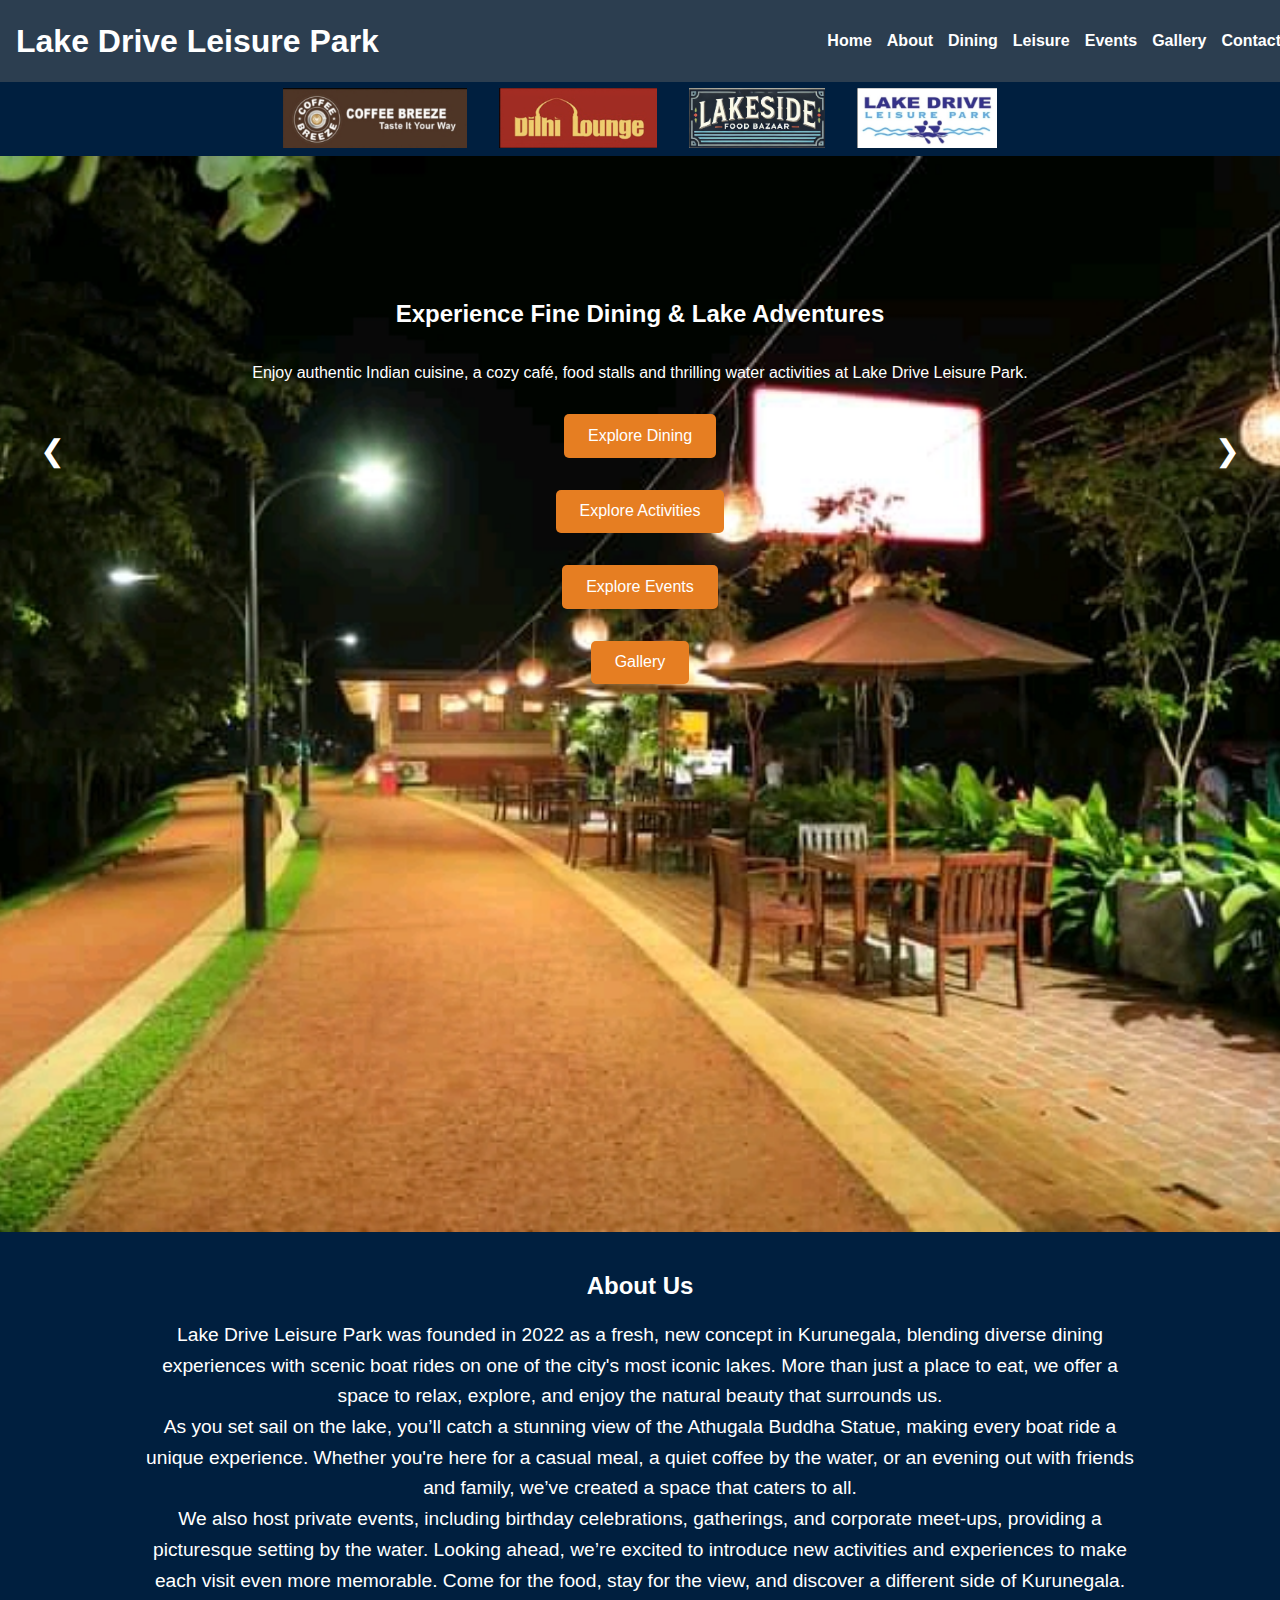
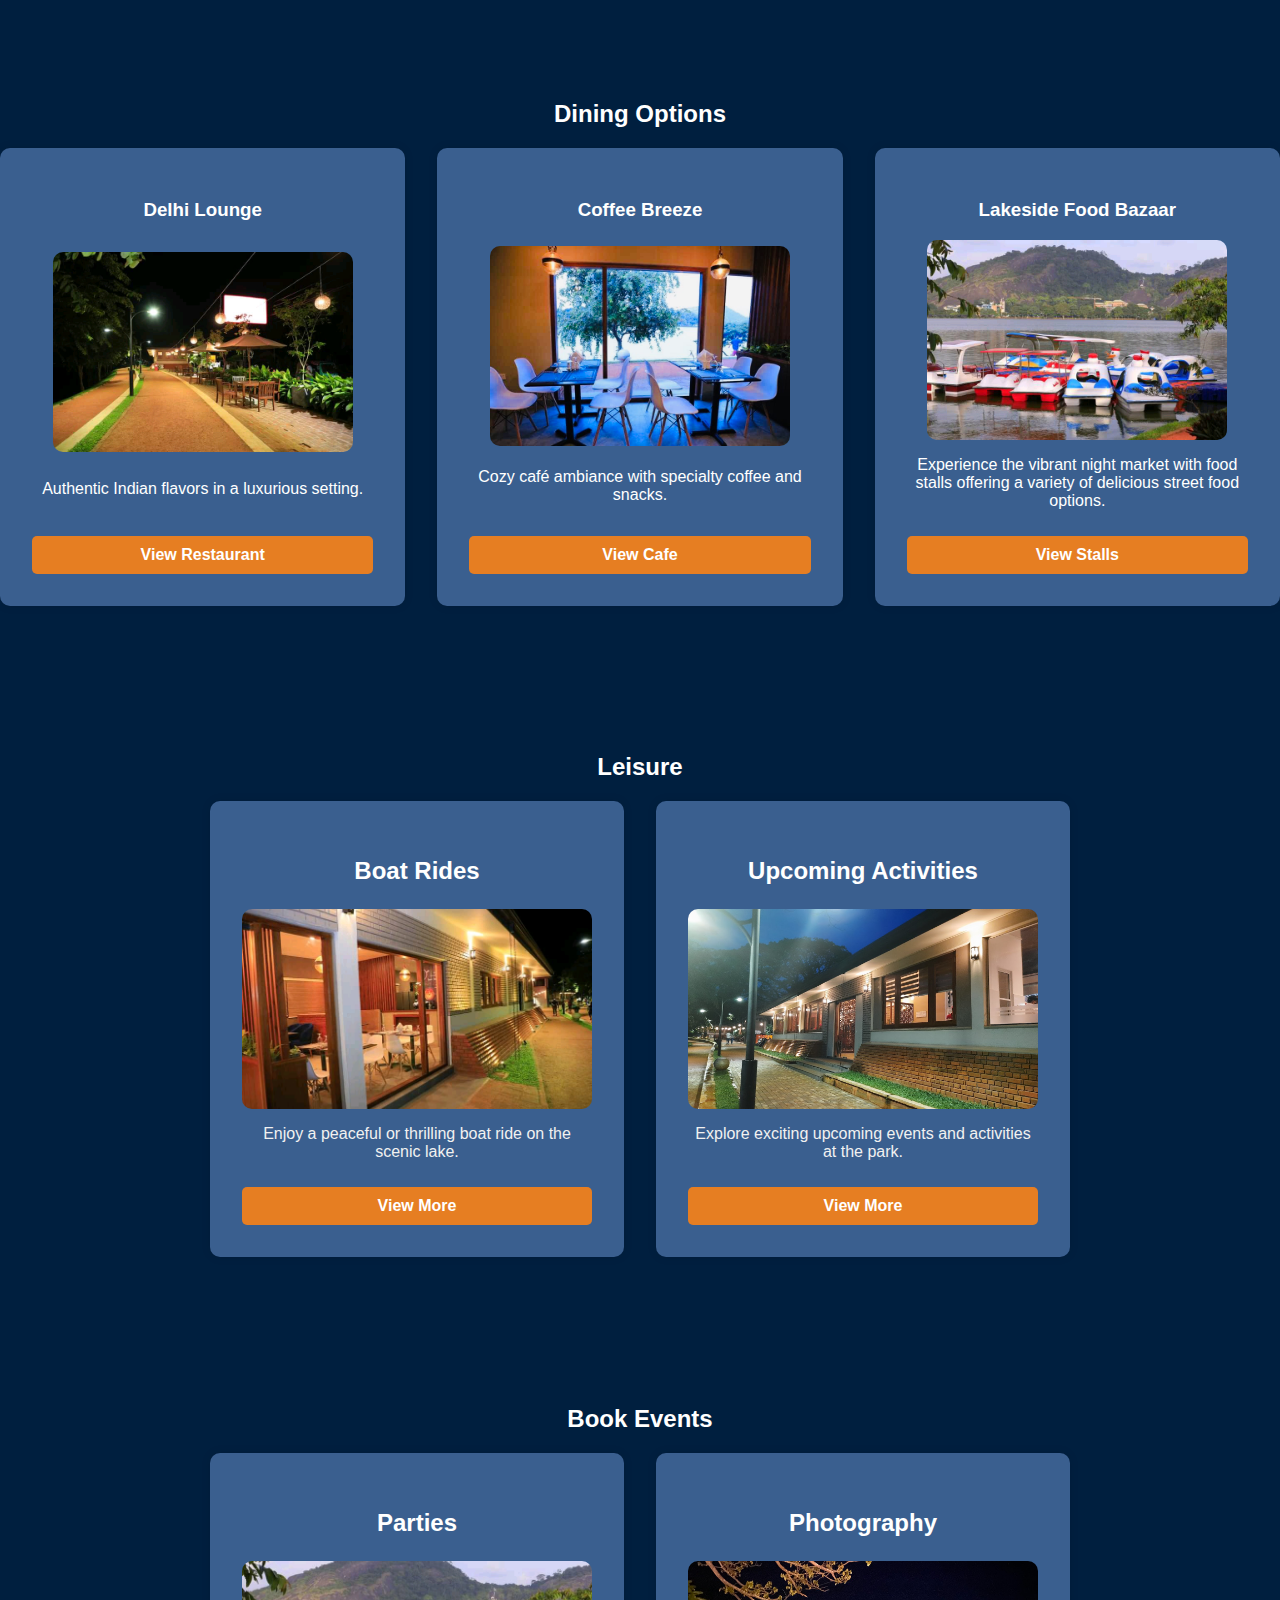
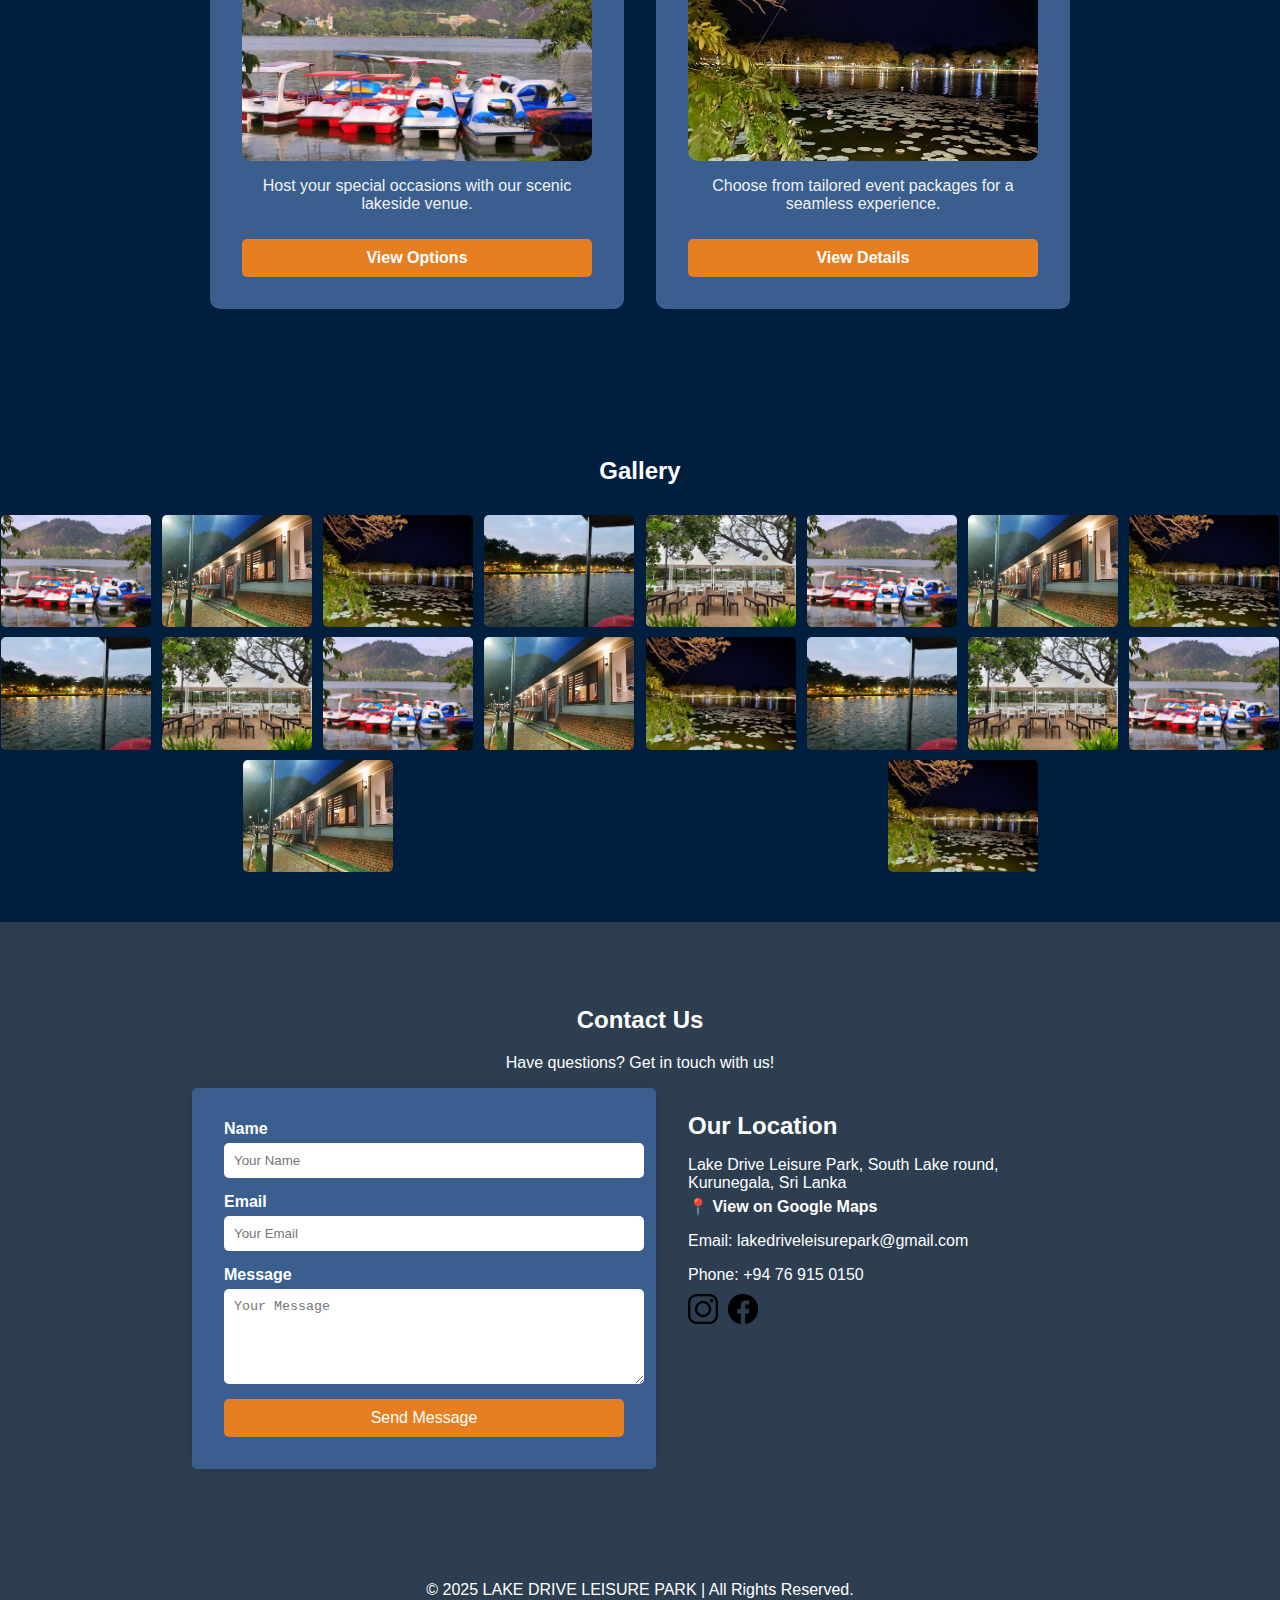
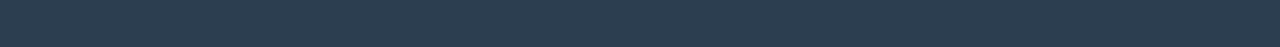
<file: index.html>
<!DOCTYPE html>
<html lang="en">
<head>
    <meta charset="UTF-8">
    <meta name="viewport" content="width=device-width, initial-scale=1.0">
    <title>Delhi Lounge & Coffee Breeze</title>
    <link rel="stylesheet" href="styles.css">
   
</head>

<script src="sys.js"></script>


<body>
    <nav>
        <div><h1>Lake Drive Leisure Park</h1></div>
        <ul class="nav-links">
            <li><a href="#home">Home</a></li>
            <li><a href="#about">About</a></li>
            <li><a href="#dining">Dining</a></li>
            <li><a href="#leisure-park">Leisure</a></li>
            <li><a href="#book-events">Events</a></li>
            <li><a href="#gallery">Gallery</a></li>
            <li><a href="#contact">Contact</a></li>
        </ul>
    </nav>

    <div class="logo-section">
        <img src="les_logo.png" alt="Lake Drive Leisure Park Logo">
        <img src="cod_logo.png" alt="Coffee Breeze Logo">
        <img src="dellgog.png" alt="Delhi Lounge Logo">
        <img src="stall.png" alt="Lakeside Food Bazaar Logo">

        <img src="les_logo.png" alt="Lake Drive Leisure Park Logo">
        <img src="cod_logo.png" alt="Coffee Breeze Logo">
        <img src="dellgog.png" alt="Delhi Lounge Logo">
        <img src="stall.png" alt="Lakeside Food Bazaar Logo">
    </div>

    <section id="home" class="hero">

        <button class="prev-btn">&#10094;</button> <!-- Left Arrow -->
        <button class="next-btn">&#10095;</button> <!-- Right Arrow -->

        <div class="slideshow-container">
                
                <img src="res1.jpg" class="slide active">
                <img src="res2.jpg" class="slide">
                <img src="res3.jpg" class="slide">
                
        </div>     

        <div class="hero-content"></div>
            <h2>Experience Fine Dining & Lake Adventures</h2>
            <p>Enjoy authentic Indian cuisine, a cozy café, food stalls and thrilling water activities at Lake Drive Leisure Park.</p>
            <a href="#dining" class="btn">Explore Dining</a>
            <a href="#leisure-park" class="btn">Explore Activities</a>
            <a href="#book-events" class="btn">Explore Events</a>
            <a href="#gallery" class="btn">Gallery</a>
        </div>
    </section>

    <section id="about" class="about">
        <h2>About Us</h2>
        <p>Lake Drive Leisure Park was founded in 2022 as a fresh, new concept in Kurunegala, blending diverse dining experiences with scenic boat rides on one of the city's most iconic lakes. 
            More than just a place to eat, we offer a space to relax, explore, and enjoy the natural beauty that surrounds us.
        </p>
        <p>As you set sail on the lake, you’ll catch a stunning view of the Athugala Buddha Statue, making every boat ride a unique experience. Whether you're here for a casual meal, a quiet coffee by the water, or an evening out with friends and family, we’ve created a space that caters to all. </p>
        <p>We also host private events, including birthday celebrations, gatherings, and corporate meet-ups, providing a picturesque setting by the water. Looking ahead, we’re excited to introduce new activities and experiences to make each visit even more memorable.
            Come for the food, stay for the view, and discover a different side of Kurunegala.
        </p>
    </section>

    <section id="dining">
        <h2>Dining Options</h2>
        <div class="menu-section">
            <div class="menu-item">
                <h3>Delhi Lounge</h3>
                <img src="res1.jpg" alt="Delhi Lounge Interior">
                <p>Authentic Indian flavors in a luxurious setting.</p>
                <a href="delhi-lounge.html" class="menu-button">View Restaurant</a>
                

            </div>
            <div class="menu-item">
                <h3>Coffee Breeze</h3>
                <img src="caf.jpg" alt="Coffee Breeze Interior">
                <p>Cozy café ambiance with specialty coffee and snacks.</p>
                <a href="cafe.html" class="menu-button">View Cafe</a>

            </div>
            <div class="menu-item">
                <h3>Lakeside Food Bazaar</h3>
                <img src="res4.jpg" alt="Lakeside Food Bazaar Interior">
                <p>Experience the vibrant night market with food stalls offering a variety of delicious street food options.</p>
                <a href="bazaar.html" class="menu-button">View Stalls</a>

            </div>
        </div>
    </section>

    <section id="leisure-park">
        <h2>Leisure</h2>
        <div class="leisure-section">
            <div class="leisure-card">
                <h3>Boat Rides</h3>
                <img src="res2.jpg" alt="Boat Rides">
                <p>Enjoy a peaceful or thrilling boat ride on the scenic lake.</p>
                <a href="boat-rides.html" class="activity-button">View More</a>
            </div>
            <div class="leisure-card">
                <h3>Upcoming Activities</h3>
                <img src="res3.jpg" alt="Upcoming Activities">
                <p>Explore exciting upcoming events and activities at the park.</p>
                <a href="comming.html" class="activity-button">View More</a>
            </div>
        </div>
    </section>
    
    <section id="book-events">
        <h2>Book Events</h2>
        <div class="events-section">
            <!-- Event Venue Option -->
            <div class="event-card">
                <h3>Parties</h3>
                <img src="res4.jpg" alt="Event Venue">
                <p>Host your special occasions with our scenic lakeside venue.</p>
                <a href="parties.html" class="event-button">View Options</a>
            </div>
    
            <!-- Custom Packages Option -->
            <div class="event-card">
                <h3>Photography</h3>
                <img src="res5.jpg" alt="Custom Packages">
                <p>Choose from tailored event packages for a seamless experience.</p>
                <a href="photo.html" class="event-button">View Details</a>
            </div>

              
        </div>
    </section>
    




    <section id="gallery"></section>



    
        <h2>Gallery</h2>
        <div class="gallery-images">
            <img src="res4.jpg" data-src="res4.jpg" alt="Gallery Image 1" class="gallery-item">
            <img src="res3.jpg" data-src="res3.jpg" alt="Gallery Image 2" class="gallery-item">
            <img src="res5.jpg" data-src="res5.jpg" alt="Gallery Image 3" class="gallery-item">
            <img src="res6.jpg" data-src="res6.jpg" alt="Gallery Image 4" class="gallery-item">
            <img src="res7.jpg" data-src="res7.jpg" alt="Gallery Image 5" class="gallery-item">
            <img src="res4.jpg" data-src="res4.jpg" alt="Gallery Image 1" class="gallery-item">
            <img src="res3.jpg" data-src="res3.jpg" alt="Gallery Image 2" class="gallery-item">
            <img src="res5.jpg" data-src="res5.jpg" alt="Gallery Image 3" class="gallery-item">
            <img src="res6.jpg" data-src="res6.jpg" alt="Gallery Image 4" class="gallery-item">
            <img src="res7.jpg" data-src="res7.jpg" alt="Gallery Image 5" class="gallery-item">
            <img src="res4.jpg" data-src="res4.jpg" alt="Gallery Image 1" class="gallery-item">
            <img src="res3.jpg" data-src="res3.jpg" alt="Gallery Image 2" class="gallery-item">
            <img src="res5.jpg" data-src="res5.jpg" alt="Gallery Image 3" class="gallery-item">
            <img src="res6.jpg" data-src="res6.jpg" alt="Gallery Image 4" class="gallery-item">
            <img src="res7.jpg" data-src="res7.jpg" alt="Gallery Image 5" class="gallery-item">
            <img src="res4.jpg" data-src="res4.jpg" alt="Gallery Image 1" class="gallery-item">
            <img src="res3.jpg" data-src="res3.jpg" alt="Gallery Image 2" class="gallery-item">
            <img src="res5.jpg" data-src="res5.jpg" alt="Gallery Image 3" class="gallery-item">
 
        </div>

           <!-- Lightbox Modal -->
        <div id="lightbox" class="lightbox">
            <span class="close">&times;</span>
            <span class="prev">&#10094;</span> <!-- Previous Button -->
            <img class="lightbox-content" id="lightbox-img">
            <span class="next">&#10095;</span> <!-- Next Button -->
            <!-- Dots Indicator -->
            <div class="dots-container"></div>
        </div>
    </section>
    
    <section id="contact">
        <h2>Contact Us</h2>
        <p>Have questions? Get in touch with us!</p>
        
        <div class="contact-container">
            <form action="https://formspree.io/f/mvgzwdav" method="POST">
                <label for="name">Name</label>
                <input type="text" id="name" name="name" placeholder="Your Name" required>
    
                <label for="email">Email</label>
                <input type="email" id="email" name="email" placeholder="Your Email" required>
    
                <label for="message">Message</label>
                <textarea id="message" name="message" placeholder="Your Message" rows="5" required></textarea>
    
                <button type="submit">Send Message</button>
            </form>
    
            <div class="contact-info">
                <h3>Our Location</h3>
                <p>Lake Drive Leisure Park, South Lake round, Kurunegala, Sri Lanka</p>
                <a href="https://www.google.com/maps/dir//F9W4%2B3X6,+S+Lake+Rd,+Kurunegala,+Sri+Lanka/@7.4951524,80.274997,12z/data=!4m8!4m7!1m0!1m5!1m1!1s0x3ae33b714f72af69:0x4eb2d2359552bee2!2m2!1d80.3573989!2d7.4951601?entry=ttu&g_ep=EgoyMDI1MDIxMi4wIKXMDSoASAFQAw%3D%3D" class="map-link" target="_blank">
                    📍 View on Google Maps
                </a>                
                
                <p>Email: 
                    <a href="mailto:lakedriveleisurepark@gmail.com?subject=Inquiry&body=Hello, I would like to ask about..." class="email-link">
                        lakedriveleisurepark@gmail.com
                    </a>
                </p>
                
                
                <p>Phone: +94 76 915 0150</p>
                <div class="social-icons">
                    <a href="https://www.instagram.com/coffeebreezekurunegala_/" target="_blank" class="social-icon">
                        <img src="intagram.png" alt="Instagram">
                    </a>
                    <a href="https://www.facebook.com/lakedriveleisure/" target="_blank" class="social-icon">
                        <img src="face.png" alt="Facebook">
                    </a>
                </div>
            </div>
  
        </div>
    </section>
    
    


    <footer>
        <p>&copy; 2025 LAKE DRIVE LEISURE PARK | All Rights Reserved.</p>
    </footer>
</body>
</html>
</file>
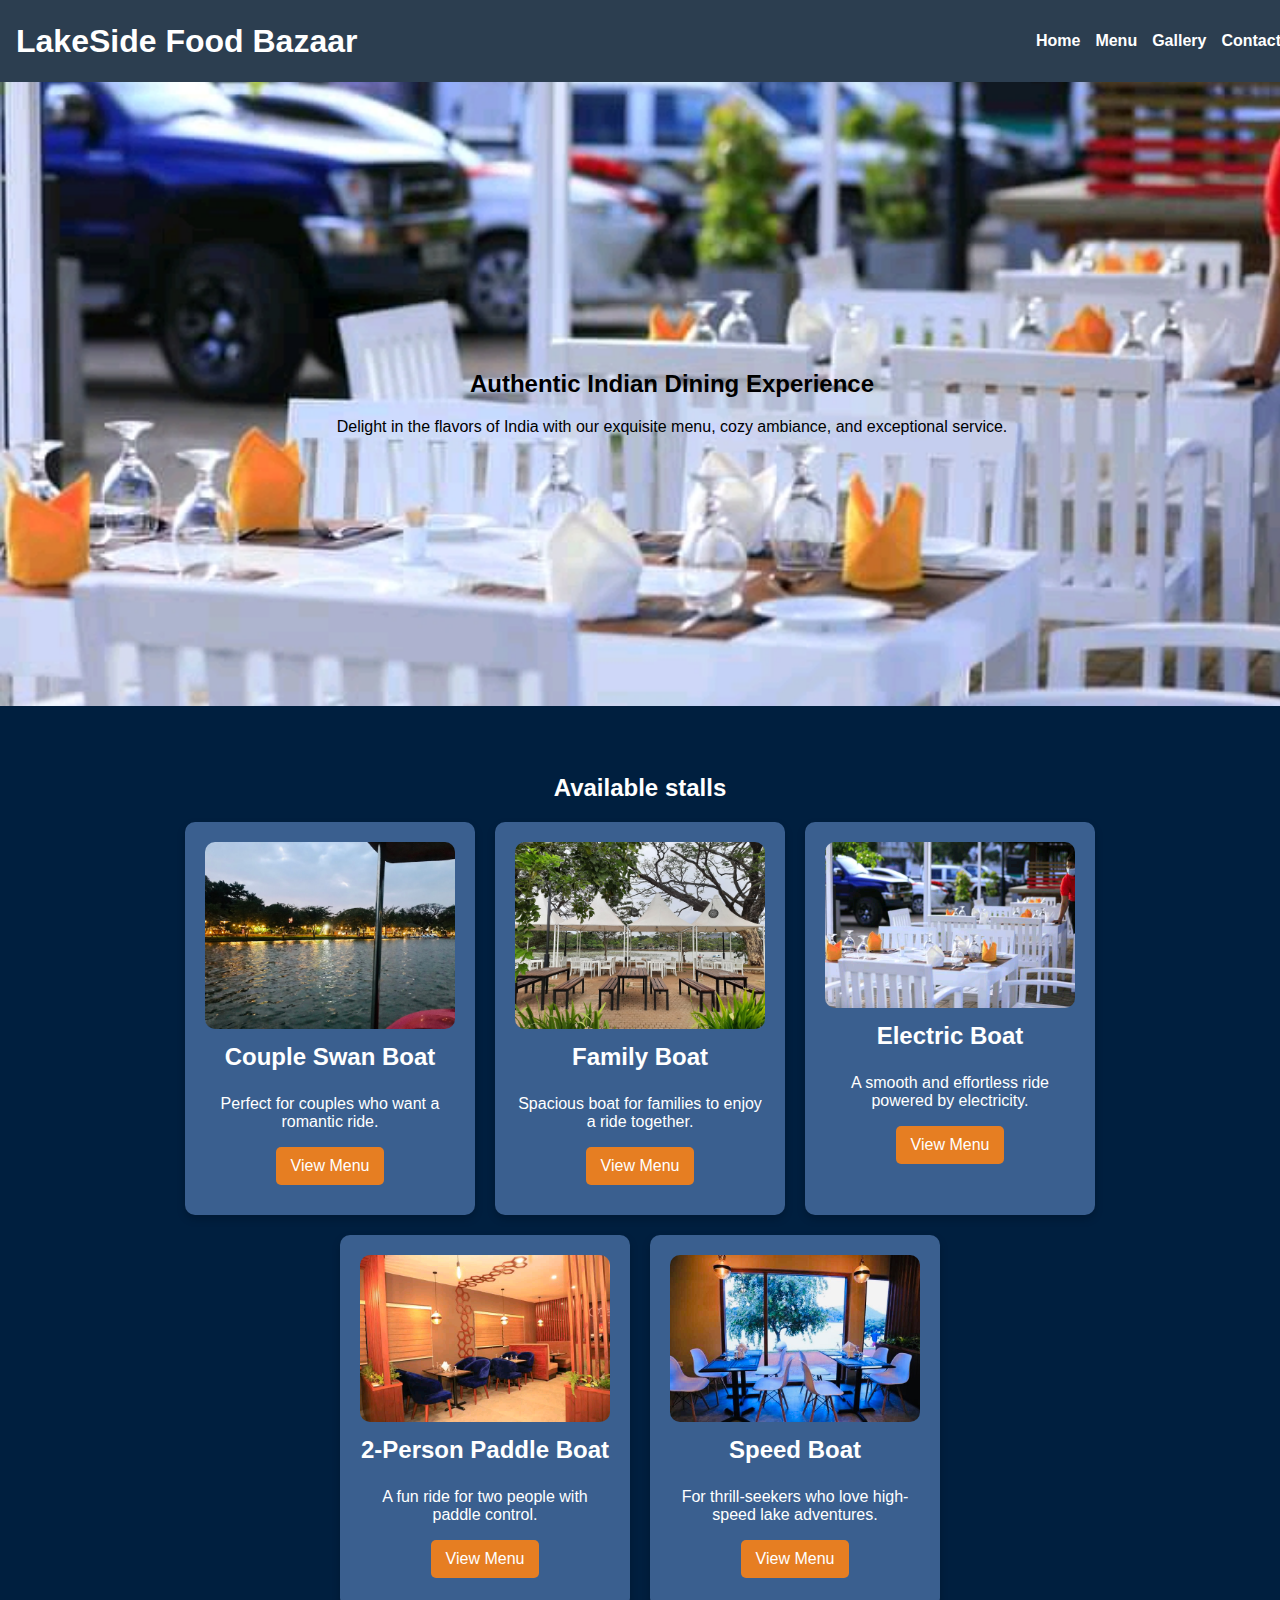
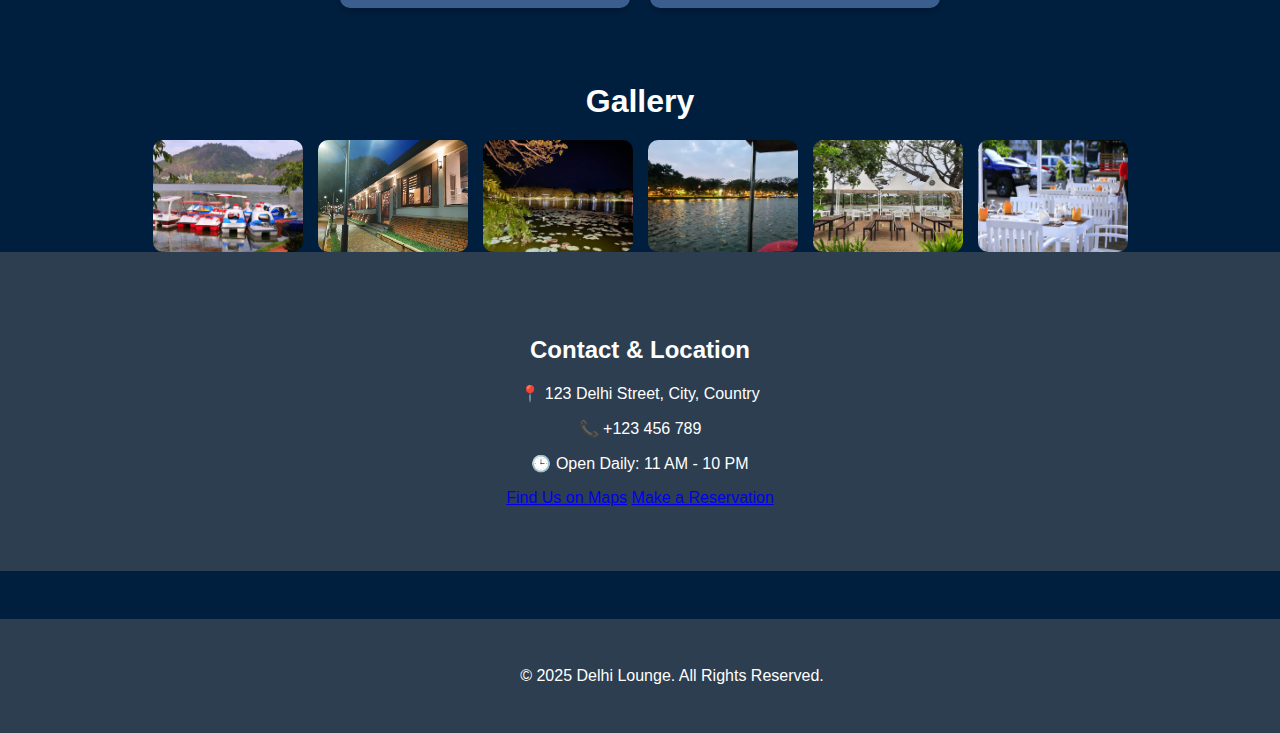
<file: bazaar.html>
<!DOCTYPE html>
<html lang="en">
<head>
    <meta charset="UTF-8">
    <meta name="viewport" content="width=device-width, initial-scale=1.0">
    <title>Delhi Lounge - Restaurant</title>
    <link rel="stylesheet" href="bazaar.css">
</head>
<script src="bazaar.js"></script>
<body>
    <nav>
        <h1>LakeSide Food Bazaar</h1>
        <ul class="nav-links">
            <li><a href="index.html">Home</a></li>
            <li><a href="#menu">Menu</a></li>
            <li><a href="#gallery">Gallery</a></li>
            <li><a href="#contact">Contact</a></li>
        </ul>
        <a href="index.html" class="home-button"> <img src ='home.png'> </a>  <!-- Home Button -->
        
    </nav>

    <header id="home" class="hero">
       

        <div class="hero-content">
            <h2>Authentic Indian Dining Experience</h2>
            <p>Delight in the flavors of India with our exquisite menu, cozy ambiance, and exceptional service.</p>
        </div>
        
        
    </header>

 

    <section id="stall-options">
        <h2>Available stalls</h2>
        <div class="stall-container">
            <div class="stall-item">
                <img src="res6.jpg" alt="Couple Swan Boat">
                <h3>Couple Swan Boat</h3>
                <p>Perfect for couples who want a romantic ride.</p>
                <button class="view-menu-btn" data-pdf="menu.pdf">View Menu</button>
            </div>

            <div class="stall-item">
                <img src="res7.jpg" alt="Family Boat">
                <h3>Family Boat</h3>
                <p>Spacious boat for families to enjoy a ride together.</p>
                <button class="view-menu-btn" data-pdf="menu.pdf">View Menu</button>
            </div>

            <div class="stall-item">
                <img src="res8.jpg" alt="Electric Boat">
                <h3>Electric Boat</h3>
                <p>A smooth and effortless ride powered by electricity.</p>
                <button class="view-menu-btn" data-pdf="menu.pdf">View Menu</button>
            </div>

            <div class="stall-item">
                <img src="caf1.jpg" alt="2-Person Paddle Boat">
                <h3>2-Person Paddle Boat</h3>
                <p>A fun ride for two people with paddle control.</p>
                <button class="view-menu-btn" data-pdf="menu.pdf">View Menu</button>
            </div>

            <div class="stall-item">
                <img src="caf.jpg" alt="Speed Boat">
                <h3>Speed Boat</h3>
                <p>For thrill-seekers who love high-speed lake adventures.</p>
                <button class="view-menu-btn" data-pdf="menu.pdf">View Menu</button>
            </div>
        </div>
        <!-- Lightbox for PDF -->
        <div id="pdf-lightbox" class="lightbox">
            <div class="lightbox-content">
                <span class="close-btn">&times;</span>
                <div class="pdf-container">
                    <iframe class="pdf-viewer" src=""></iframe>
                </div>
            </div>
        </div>

    </section>

    <section id="gallery" class="gallery-images">
        <h2>Gallery</h2>
        <div class="gallery-container">
            <img src="res4.jpg" data-src="res4.jpg" alt="Gallery Image 1" >
            <img src="res3.jpg" data-src="res3.jpg" alt="Gallery Image 2" >
            <img src="res5.jpg" data-src="res5.jpg" alt="Gallery Image 3" >
            <img src="res6.jpg" data-src="res6.jpg" alt="Gallery Image 4" >
            <img src="res7.jpg" data-src="res7.jpg" alt="Gallery Image 5" >
            <img src="res8.jpg" data-src="res8.jpg" alt="Gallery Image 5" >
        </div>
    
        <!-- Lightbox Modal -->
        <div id="lightbox" class="lightbox">
            <span class="close">&times;</span>
            <span class="prev">&#10094;</span> <!-- Previous Button -->
            <img class="lightbox-content" id="lightbox-img">
            <span class="next">&#10095;</span> <!-- Next Button -->
    
            <!-- Dots Indicator -->
            <div class="dots-container"></div>
        </div>  
    </section>
    
    
    </section>



    <section id="contact" class="content-section">
        <h2>Contact & Location</h2>
        <p>📍 123 Delhi Street, City, Country</p>
        <p>📞 +123 456 789</p>
        <p>🕒 Open Daily: 11 AM - 10 PM</p>
        <a href="https://maps.google.com" class="btn">Find Us on Maps</a>
        <a href="#" class="btn">Make a Reservation</a>
    </section>

    <footer>
        <p>&copy; 2025 Delhi Lounge. All Rights Reserved.</p>
    </footer>
</body>
</html>
</file>
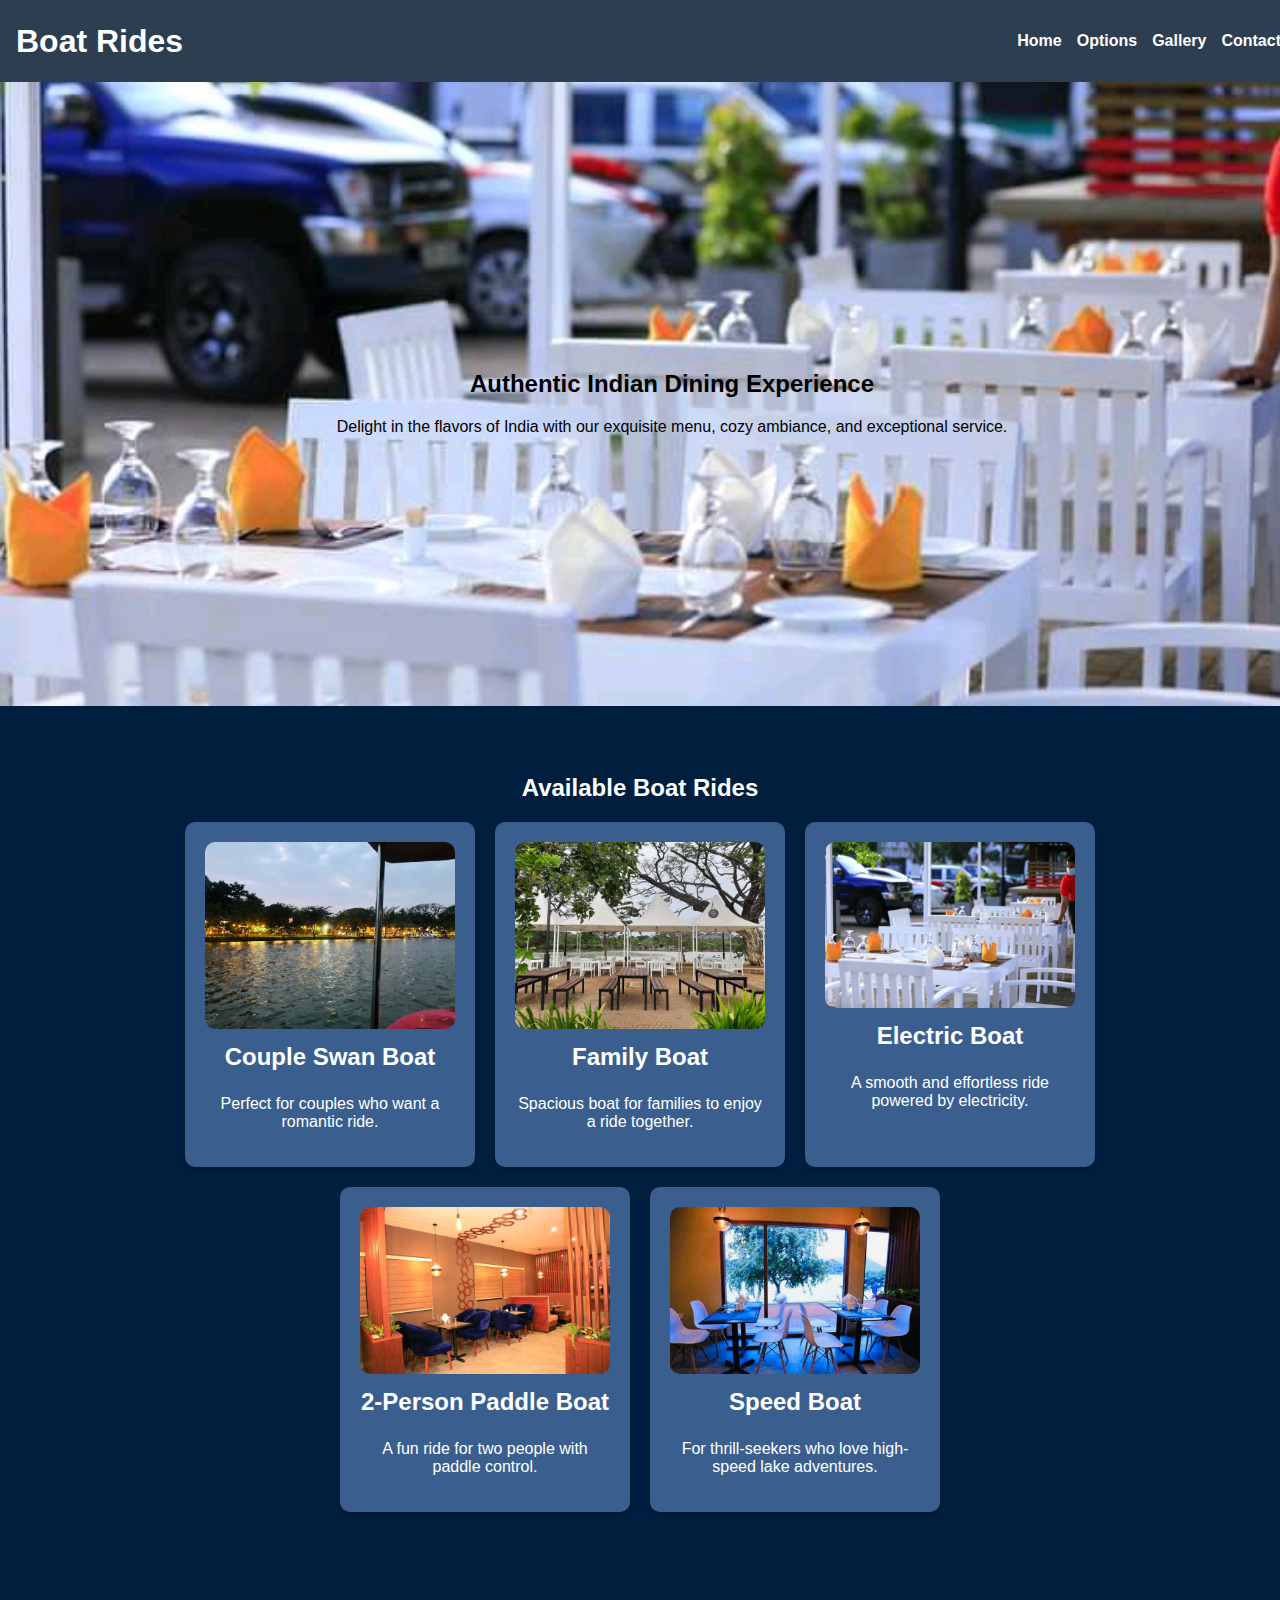
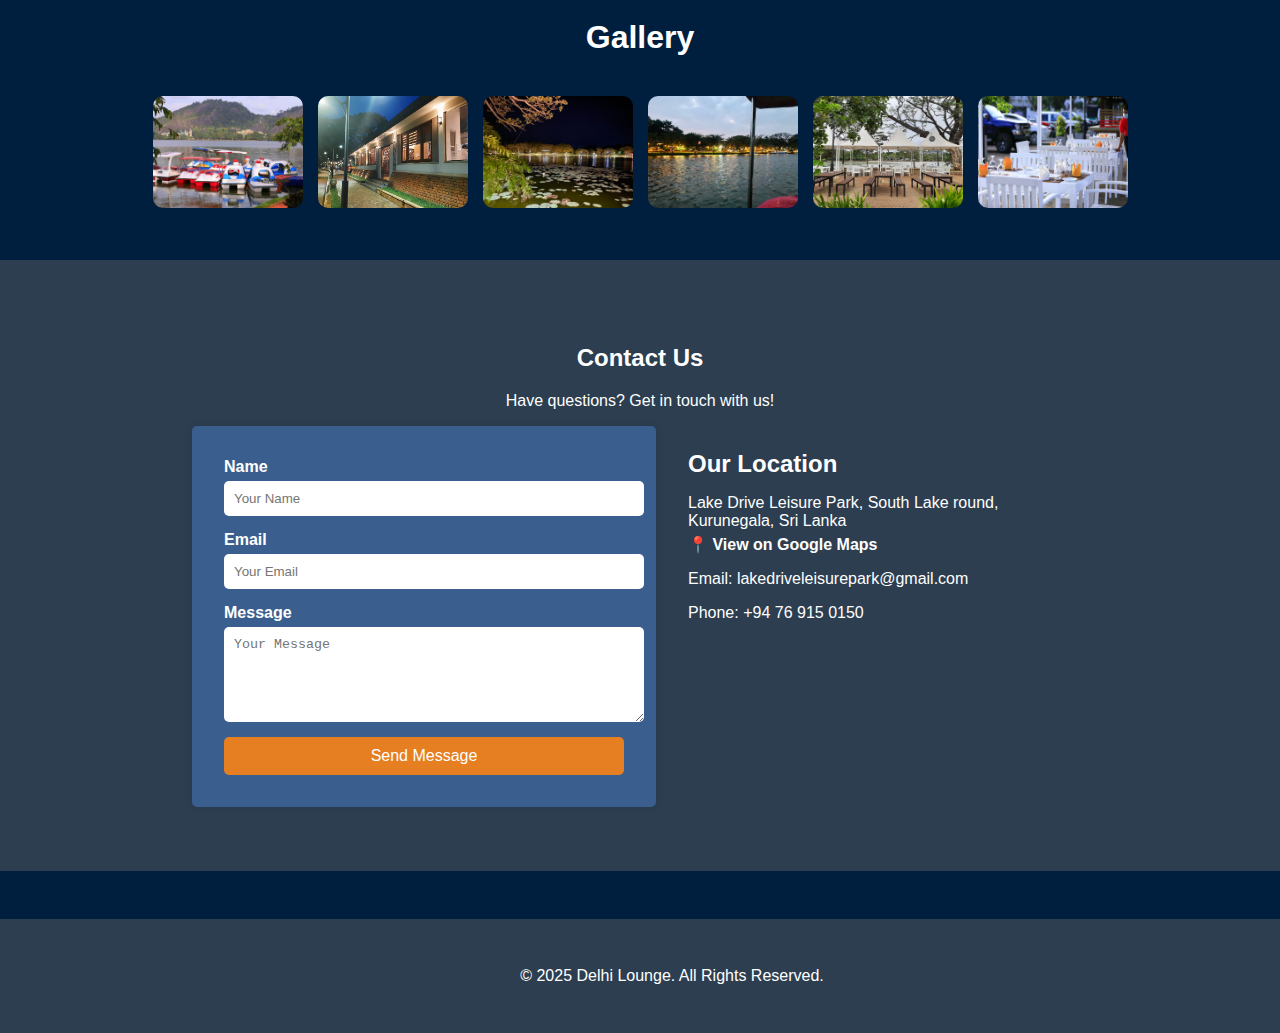
<file: boat-rides.html>
<!DOCTYPE html>
<html lang="en">
<head>
    <meta charset="UTF-8">
    <meta name="viewport" content="width=device-width, initial-scale=1.0">
    <title>Delhi Lounge - Restaurant</title>
    <link rel="stylesheet" href="boat-rides.css">
</head>
<script src="boat-rides.js"></script>
<body>
    <nav>
        <h1>Boat Rides</h1>
        <ul class="nav-links">
            <li><a href="index.html">Home</a></li>
            <li><a href="#boat-options">Options</a></li>
            <li><a href="#gallery">Gallery</a></li>
            <li><a href="#contact">Contact</a></li>
        </ul>
        <a href="index.html" class="home-button"> <img src ='home.png'> </a>  <!-- Home Button -->
        
    </nav>

    <header id="home" class="hero">
       

        <div class="hero-content">
            <h2>Authentic Indian Dining Experience</h2>
            <p>Delight in the flavors of India with our exquisite menu, cozy ambiance, and exceptional service.</p>
        </div>
        
        
    </header>

    <section id="boat-options">
        <h2>Available Boat Rides</h2>
        <div class="boat-container">
            <div class="boat-item">
                <img src="res6.jpg" alt="Couple Swan Boat">
                <h3>Couple Swan Boat</h3>
                <p>Perfect for couples who want a romantic ride.</p>
            </div>

            <div class="boat-item">
                <img src="res7.jpg" alt="Family Boat">
                <h3>Family Boat</h3>
                <p>Spacious boat for families to enjoy a ride together.</p>
            </div>

            <div class="boat-item">
                <img src="res8.jpg" alt="Electric Boat">
                <h3>Electric Boat</h3>
                <p>A smooth and effortless ride powered by electricity.</p>
            </div>

            <div class="boat-item">
                <img src="caf1.jpg" alt="2-Person Paddle Boat">
                <h3>2-Person Paddle Boat</h3>
                <p>A fun ride for two people with paddle control.</p>
            </div>

            <div class="boat-item">
                <img src="caf.jpg" alt="Speed Boat">
                <h3>Speed Boat</h3>
                <p>For thrill-seekers who love high-speed lake adventures.</p>
            </div>
        </div>
    </section>


    <section id="gallery" class="gallery">
        <h2>Gallery</h2>
        <div class="gallery-container">
            <img src="res4.jpg" data-src="res4.jpg" alt="Gallery Image 1" >
            <img src="res3.jpg" data-src="res3.jpg" alt="Gallery Image 2" >
            <img src="res5.jpg" data-src="res5.jpg" alt="Gallery Image 3" >
            <img src="res6.jpg" data-src="res6.jpg" alt="Gallery Image 4" >
            <img src="res7.jpg" data-src="res7.jpg" alt="Gallery Image 5" >
            <img src="res8.jpg" data-src="res8.jpg" alt="Gallery Image 5" >
        </div>
    
        <!-- Lightbox Modal -->
        <div id="lightbox" class="lightbox">
            <span class="close">&times;</span>
            <span class="prev">&#10094;</span> <!-- Previous Button -->
            <img class="lightbox-content" id="lightbox-img">
            <span class="next">&#10095;</span> <!-- Next Button -->
    
            <!-- Dots Indicator -->
            <div class="dots-container"></div>
        </div>  
    </section>
    
    
    </section>



    <section id="contact">
        <h2>Contact Us</h2>
        <p>Have questions? Get in touch with us!</p>
        
        <div class="contact-container">
            <form action="https://formspree.io/f/mvgzwdav" method="POST">
                <label for="name">Name</label>
                <input type="text" id="name" name="name" placeholder="Your Name" required>
    
                <label for="email">Email</label>
                <input type="email" id="email" name="email" placeholder="Your Email" required>
    
                <label for="message">Message</label>
                <textarea id="message" name="message" placeholder="Your Message" rows="5" required></textarea>
    
                <button type="submit">Send Message</button>
            </form>
    
            <div class="contact-info">
                <h3>Our Location</h3>
                <p>Lake Drive Leisure Park, South Lake round, Kurunegala, Sri Lanka</p>
                <a href="https://www.google.com/maps/dir//F9W4%2B3X6,+S+Lake+Rd,+Kurunegala,+Sri+Lanka/@7.4951524,80.274997,12z/data=!4m8!4m7!1m0!1m5!1m1!1s0x3ae33b714f72af69:0x4eb2d2359552bee2!2m2!1d80.3573989!2d7.4951601?entry=ttu&g_ep=EgoyMDI1MDIxMi4wIKXMDSoASAFQAw%3D%3D" class="map-link" target="_blank">
                    📍 View on Google Maps
                </a>                
                <p>Email: lakedriveleisurepark@gmail.com</p>
                <p>Phone: +94 76 915 0150</p>
            </div>
        </div>
    </section>

    <footer>
        <p>&copy; 2025 Delhi Lounge. All Rights Reserved.</p>
    </footer>
</body>
</html>
</file>
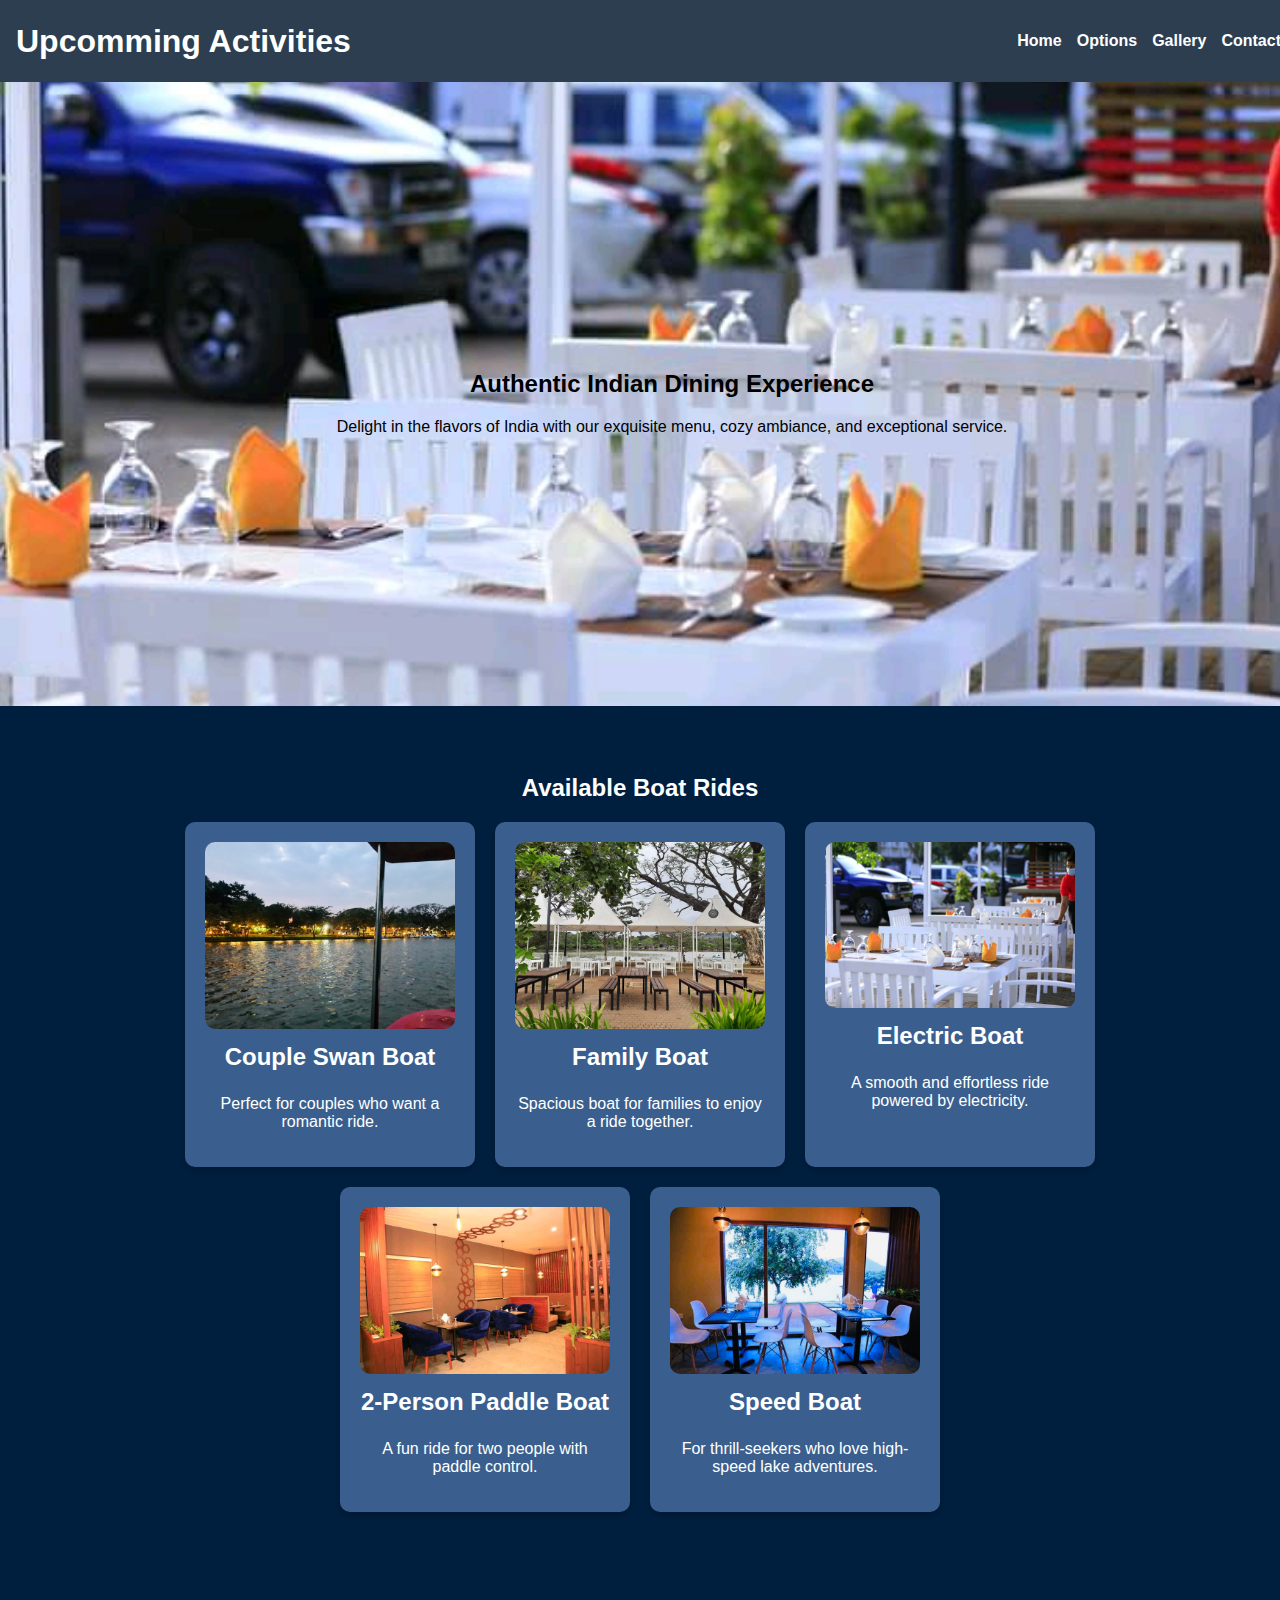
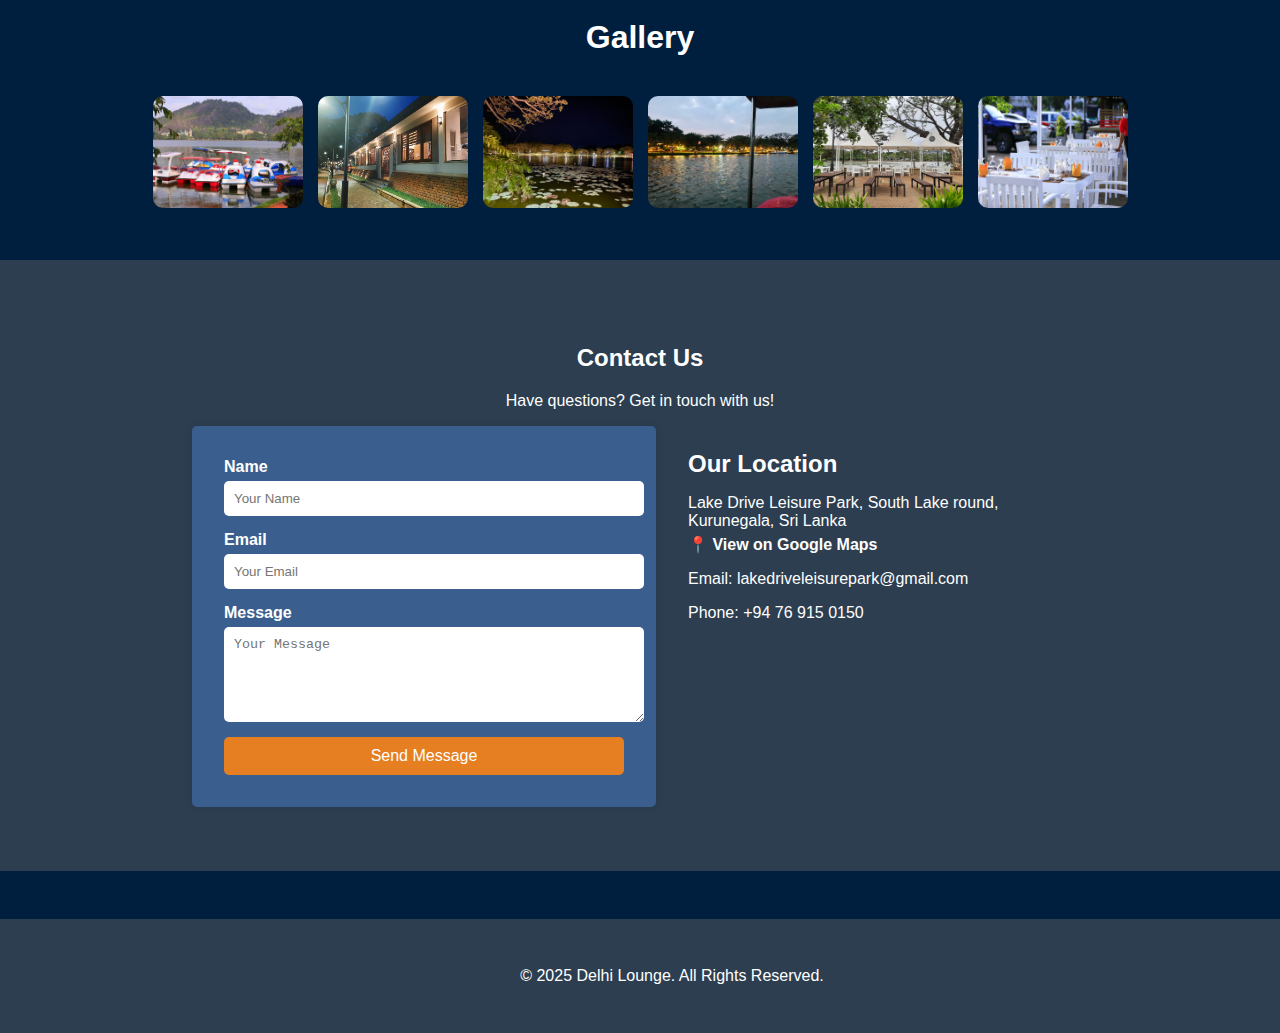
<file: comming.html>
<!DOCTYPE html>
<html lang="en">
<head>
    <meta charset="UTF-8">
    <meta name="viewport" content="width=device-width, initial-scale=1.0">
    <title>Delhi Lounge - Restaurant</title>
    <link rel="stylesheet" href="comming.css">
</head>
<script src="comming.js"></script>
<body>
    <nav>
        <h1>Upcomming Activities</h1>
        <ul class="nav-links">
            <li><a href="index.html">Home</a></li>
            <li><a href="#boat-options">Options</a></li>
            <li><a href="#gallery">Gallery</a></li>
            <li><a href="#contact">Contact</a></li>
        </ul>
        <a href="index.html" class="home-button"> <img src ='home.png'> </a>  <!-- Home Button -->
        
    </nav>

    <header id="home" class="hero">
       

        <div class="hero-content">
            <h2>Authentic Indian Dining Experience</h2>
            <p>Delight in the flavors of India with our exquisite menu, cozy ambiance, and exceptional service.</p>
        </div>
        
        
    </header>

    <section id="boat-options">
        <h2>Available Boat Rides</h2>
        <div class="boat-container">
            <div class="boat-item">
                <img src="res6.jpg" alt="Couple Swan Boat">
                <h3>Couple Swan Boat</h3>
                <p>Perfect for couples who want a romantic ride.</p>
            </div>

            <div class="boat-item">
                <img src="res7.jpg" alt="Family Boat">
                <h3>Family Boat</h3>
                <p>Spacious boat for families to enjoy a ride together.</p>
            </div>

            <div class="boat-item">
                <img src="res8.jpg" alt="Electric Boat">
                <h3>Electric Boat</h3>
                <p>A smooth and effortless ride powered by electricity.</p>
            </div>

            <div class="boat-item">
                <img src="caf1.jpg" alt="2-Person Paddle Boat">
                <h3>2-Person Paddle Boat</h3>
                <p>A fun ride for two people with paddle control.</p>
            </div>

            <div class="boat-item">
                <img src="caf.jpg" alt="Speed Boat">
                <h3>Speed Boat</h3>
                <p>For thrill-seekers who love high-speed lake adventures.</p>
            </div>
        </div>
    </section>


    <section id="gallery" class="gallery">
        <h2>Gallery</h2>
        <div class="gallery-container">
            <img src="res4.jpg" data-src="res4.jpg" alt="Gallery Image 1" >
            <img src="res3.jpg" data-src="res3.jpg" alt="Gallery Image 2" >
            <img src="res5.jpg" data-src="res5.jpg" alt="Gallery Image 3" >
            <img src="res6.jpg" data-src="res6.jpg" alt="Gallery Image 4" >
            <img src="res7.jpg" data-src="res7.jpg" alt="Gallery Image 5" >
            <img src="res8.jpg" data-src="res8.jpg" alt="Gallery Image 5" >
        </div>
    
        <!-- Lightbox Modal -->
        <div id="lightbox" class="lightbox">
            <span class="close">&times;</span>
            <span class="prev">&#10094;</span> <!-- Previous Button -->
            <img class="lightbox-content" id="lightbox-img">
            <span class="next">&#10095;</span> <!-- Next Button -->
    
            <!-- Dots Indicator -->
            <div class="dots-container"></div>
        </div>  
    </section>
    
    
    </section>



    <section id="contact">
        <h2>Contact Us</h2>
        <p>Have questions? Get in touch with us!</p>
        
        <div class="contact-container">
            <form action="https://formspree.io/f/mvgzwdav" method="POST">
                <label for="name">Name</label>
                <input type="text" id="name" name="name" placeholder="Your Name" required>
    
                <label for="email">Email</label>
                <input type="email" id="email" name="email" placeholder="Your Email" required>
    
                <label for="message">Message</label>
                <textarea id="message" name="message" placeholder="Your Message" rows="5" required></textarea>
    
                <button type="submit">Send Message</button>
            </form>
    
            <div class="contact-info">
                <h3>Our Location</h3>
                <p>Lake Drive Leisure Park, South Lake round, Kurunegala, Sri Lanka</p>
                <a href="https://www.google.com/maps/dir//F9W4%2B3X6,+S+Lake+Rd,+Kurunegala,+Sri+Lanka/@7.4951524,80.274997,12z/data=!4m8!4m7!1m0!1m5!1m1!1s0x3ae33b714f72af69:0x4eb2d2359552bee2!2m2!1d80.3573989!2d7.4951601?entry=ttu&g_ep=EgoyMDI1MDIxMi4wIKXMDSoASAFQAw%3D%3D" class="map-link" target="_blank">
                    📍 View on Google Maps
                </a>                
                <p>Email: lakedriveleisurepark@gmail.com</p>
                <p>Phone: +94 76 915 0150</p>
            </div>
        </div>
    </section>

    <footer>
        <p>&copy; 2025 Delhi Lounge. All Rights Reserved.</p>
    </footer>
</body>
</html>
</file>
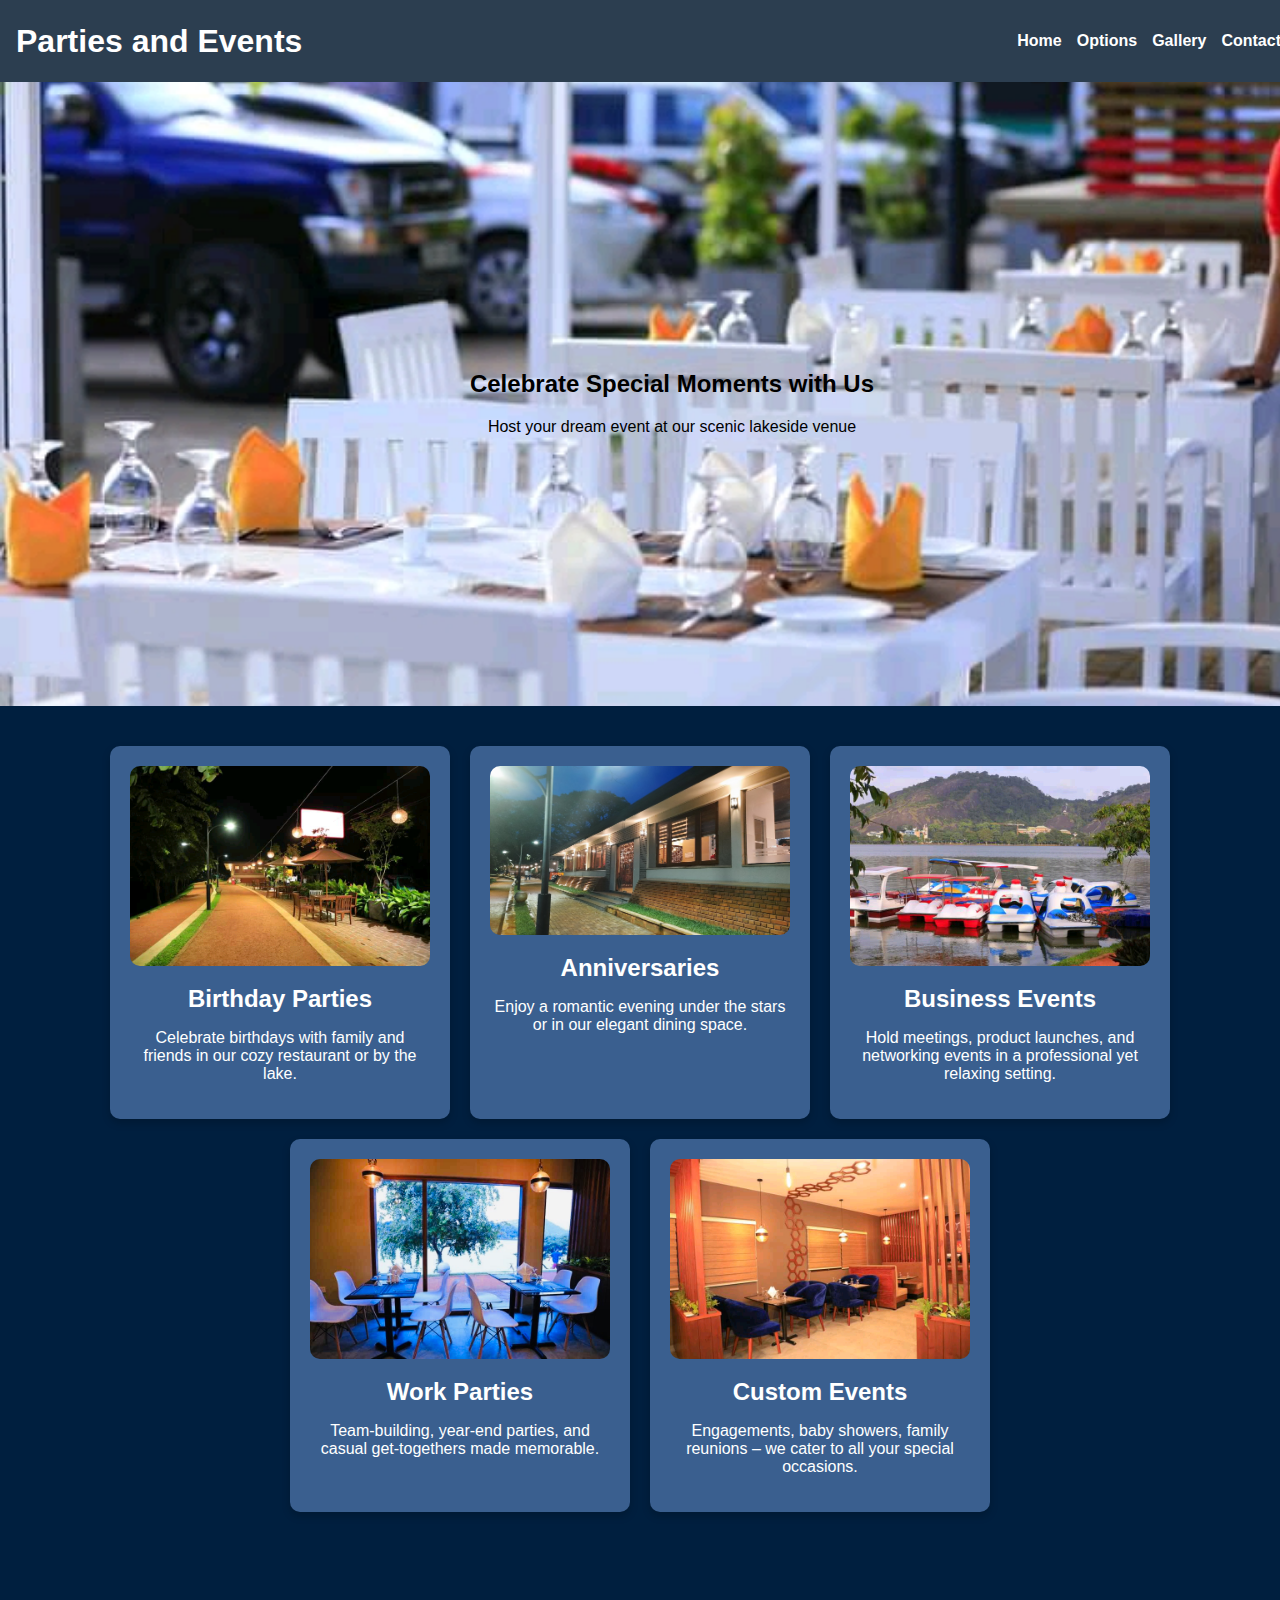
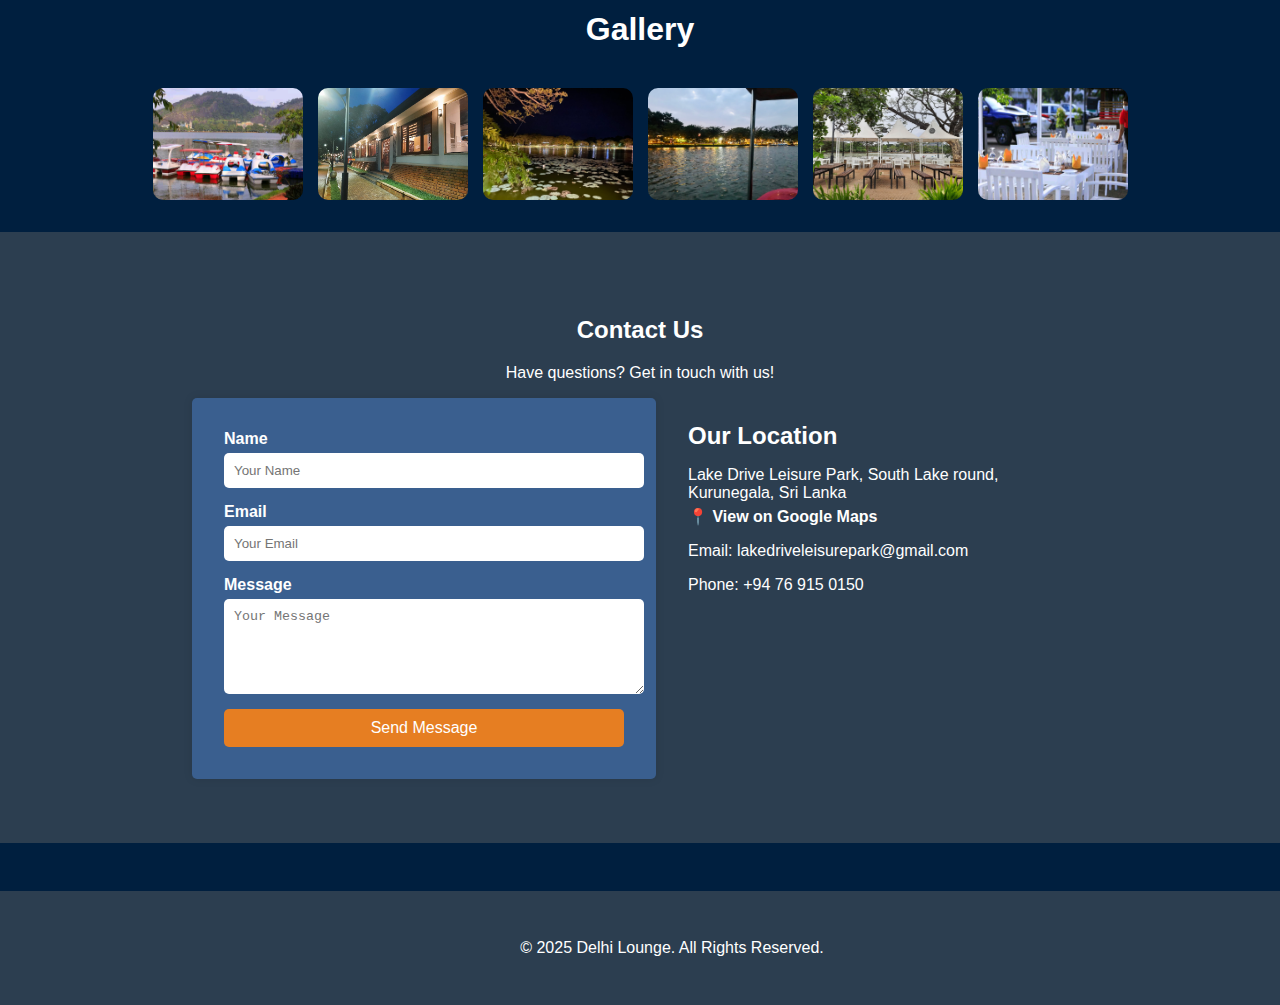
<file: parties.html>
<!DOCTYPE html>
<html lang="en">
<head>
    <meta charset="UTF-8">
    <meta name="viewport" content="width=device-width, initial-scale=1.0">
    <title>Delhi Lounge - Restaurant</title>
    <link rel="stylesheet" href="parties.css">
</head>
<script src="parties.js"></script>
<body>
    <nav>
        <h1>Parties and Events</h1>
        <ul class="nav-links">
            <li><a href="index.html">Home</a></li>
            <li><a href="#boat-options">Options</a></li>
            <li><a href="#gallery">Gallery</a></li>
            <li><a href="#contact">Contact</a></li>
        </ul>
        <a href="index.html" class="home-button"> <img src ='home.png'> </a>  <!-- Home Button -->
        
    </nav>

    <header id="home" class="hero">
       

        <div class="hero-content">
            <h2>Celebrate Special Moments with Us</h2>
            <p>Host your dream event at our scenic lakeside venue</p>
        </div>
        
        
    </header>

    
    <section class="event-options">
        <div class="event-card">
            <img src="res1.jpg" alt="Birthday Party">
            <h2>Birthday Parties</h2>
            <p>Celebrate birthdays with family and friends in our cozy restaurant or by the lake.</p>
        </div>
        <div class="event-card">
            <img src="res3.jpg" alt="Anniversary Celebration">
            <h2>Anniversaries</h2>
            <p>Enjoy a romantic evening under the stars or in our elegant dining space.</p>
        </div>
        <div class="event-card">
            <img src="res4.jpg" alt="Business Event">
            <h2>Business Events</h2>
            <p>Hold meetings, product launches, and networking events in a professional yet relaxing setting.</p>
        </div>
        <div class="event-card">
            <img src="caf.jpg" alt="Work Party">
            <h2>Work Parties</h2>
            <p>Team-building, year-end parties, and casual get-togethers made memorable.</p>
        </div>
        <div class="event-card">
            <img src="caf1.jpg" alt="Custom Events">
            <h2>Custom Events</h2>
            <p>Engagements, baby showers, family reunions – we cater to all your special occasions.</p>
        </div>
    </section>
    
    <section id="gallery" class="gallery">
        <h2>Gallery</h2>
        <div class="gallery-container">
            <img src="res4.jpg" data-src="res4.jpg" alt="Gallery Image 1" >
            <img src="res3.jpg" data-src="res3.jpg" alt="Gallery Image 2" >
            <img src="res5.jpg" data-src="res5.jpg" alt="Gallery Image 3" >
            <img src="res6.jpg" data-src="res6.jpg" alt="Gallery Image 4" >
            <img src="res7.jpg" data-src="res7.jpg" alt="Gallery Image 5" >
            <img src="res8.jpg" data-src="res8.jpg" alt="Gallery Image 5" >
        </div>
    
        <!-- Lightbox Modal -->
        <div id="lightbox" class="lightbox">
            <span class="close">&times;</span>
            <span class="prev">&#10094;</span> <!-- Previous Button -->
            <img class="lightbox-content" id="lightbox-img">
            <span class="next">&#10095;</span> <!-- Next Button -->
    
            <!-- Dots Indicator -->
            <div class="dots-container"></div>
        </div>  
    </section>
    
    



    <section id="contact">
        <h2>Contact Us</h2>
        <p>Have questions? Get in touch with us!</p>
        
        <div class="contact-container">
            <form action="https://formspree.io/f/mvgzwdav" method="POST">
                <label for="name">Name</label>
                <input type="text" id="name" name="name" placeholder="Your Name" required>
    
                <label for="email">Email</label>
                <input type="email" id="email" name="email" placeholder="Your Email" required>
    
                <label for="message">Message</label>
                <textarea id="message" name="message" placeholder="Your Message" rows="5" required></textarea>
    
                <button type="submit">Send Message</button>
            </form>
    
            <div class="contact-info">
                <h3>Our Location</h3>
                <p>Lake Drive Leisure Park, South Lake round, Kurunegala, Sri Lanka</p>
                <a href="https://www.google.com/maps/dir//F9W4%2B3X6,+S+Lake+Rd,+Kurunegala,+Sri+Lanka/@7.4951524,80.274997,12z/data=!4m8!4m7!1m0!1m5!1m1!1s0x3ae33b714f72af69:0x4eb2d2359552bee2!2m2!1d80.3573989!2d7.4951601?entry=ttu&g_ep=EgoyMDI1MDIxMi4wIKXMDSoASAFQAw%3D%3D" class="map-link" target="_blank">
                    📍 View on Google Maps
                </a>                
                <p>Email: lakedriveleisurepark@gmail.com</p>
                <p>Phone: +94 76 915 0150</p>
            </div>
        </div>
    </section>

    <footer>
        <p>&copy; 2025 Delhi Lounge. All Rights Reserved.</p>
    </footer>
</body>
</html>
</file>
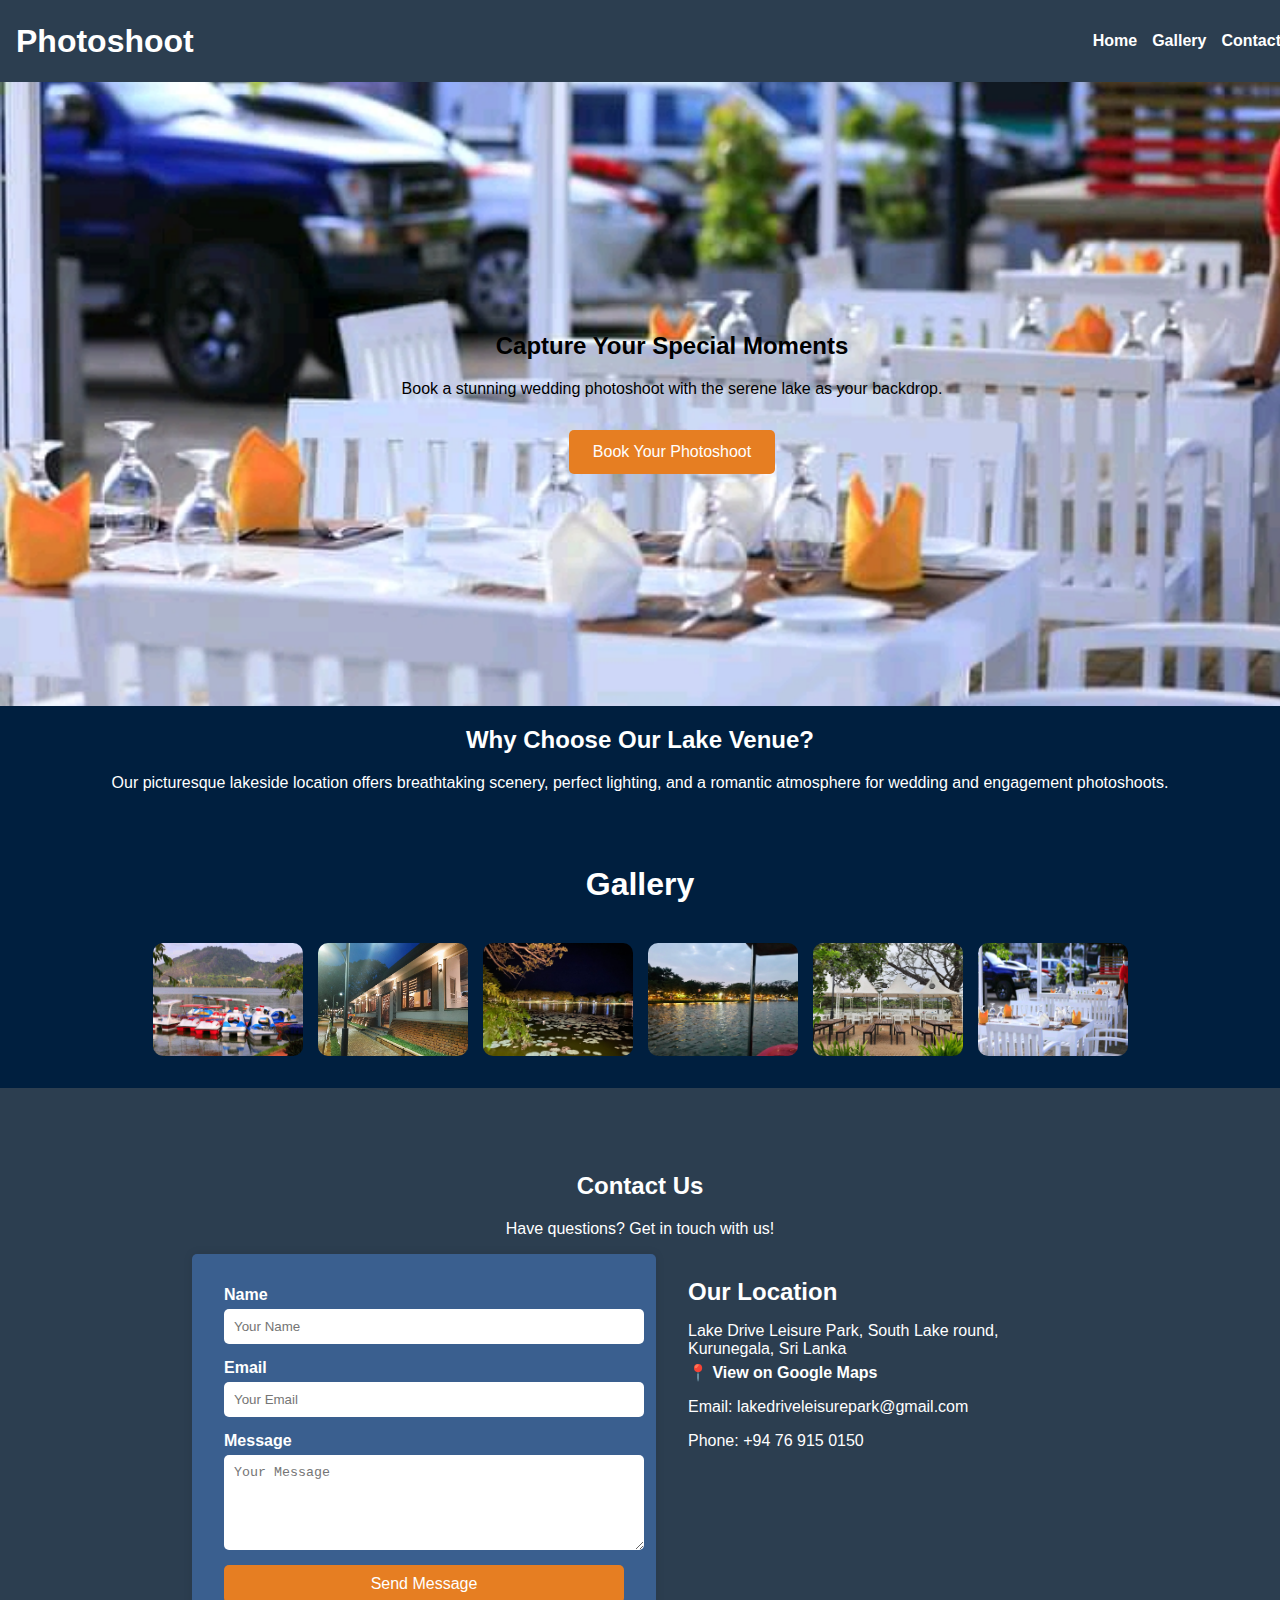
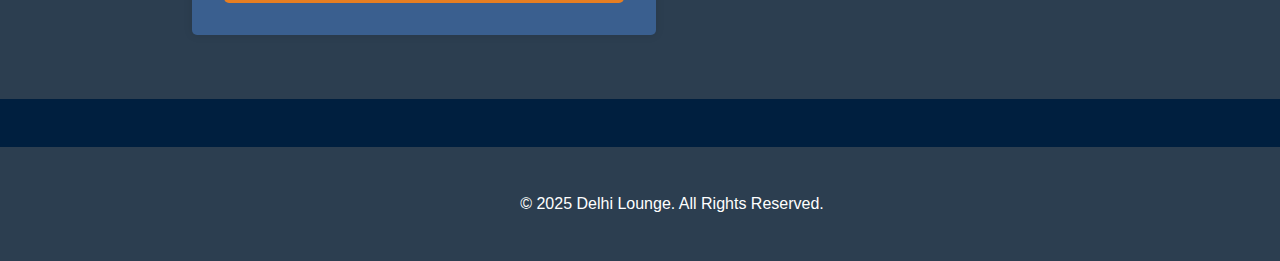
<file: photo.html>
<!DOCTYPE html>
<html lang="en">
<head>
    <meta charset="UTF-8">
    <meta name="viewport" content="width=device-width, initial-scale=1.0">
    <title>Delhi Lounge - Restaurant</title>
    <link rel="stylesheet" href="photo.css">
</head>
<script src="photo.js"></script>
<body>
    <nav>
        <h1>Photoshoot</h1>
        <ul class="nav-links">
            <li><a href="index.html">Home</a></li>
            <li><a href="#gallery">Gallery</a></li>
            <li><a href="#contact">Contact</a></li>
        </ul>
        <a href="index.html" class="home-button"> <img src ='home.png'> </a>  <!-- Home Button -->
        
    </nav>

    <header id="home" class="hero">
       

        <div class="hero-content">
            <h2>Capture Your Special Moments</h2>
            <p>Book a stunning wedding photoshoot with the serene lake as your backdrop.</p>
            <a href="#contact" class="btn">Book Your Photoshoot</a>
        </div>
        
        
    </header>

    

    <section >
        <h2>Why Choose Our Lake Venue?</h2>
        <p>Our picturesque lakeside location offers breathtaking scenery, perfect lighting, and a romantic atmosphere for wedding and engagement photoshoots.</p>
    </section>
    
    <section id="gallery" class="gallery">
        <h2>Gallery</h2>
        <div class="gallery-container">
            <img src="res4.jpg" data-src="res4.jpg" alt="Gallery Image 1" >
            <img src="res3.jpg" data-src="res3.jpg" alt="Gallery Image 2" >
            <img src="res5.jpg" data-src="res5.jpg" alt="Gallery Image 3" >
            <img src="res6.jpg" data-src="res6.jpg" alt="Gallery Image 4" >
            <img src="res7.jpg" data-src="res7.jpg" alt="Gallery Image 5" >
            <img src="res8.jpg" data-src="res8.jpg" alt="Gallery Image 5" >
        </div>
    
        <!-- Lightbox Modal -->
        <div id="lightbox" class="lightbox">
            <span class="close">&times;</span>
            <span class="prev">&#10094;</span> <!-- Previous Button -->
            <img class="lightbox-content" id="lightbox-img">
            <span class="next">&#10095;</span> <!-- Next Button -->
    
            <!-- Dots Indicator -->
            <div class="dots-container"></div>
        </div>  
    </section>
    
    



    <section id="contact">
        <h2>Contact Us</h2>
        <p>Have questions? Get in touch with us!</p>
        
        <div class="contact-container">
            <form action="https://formspree.io/f/mvgzwdav" method="POST">
                <label for="name">Name</label>
                <input type="text" id="name" name="name" placeholder="Your Name" required>
    
                <label for="email">Email</label>
                <input type="email" id="email" name="email" placeholder="Your Email" required>
    
                <label for="message">Message</label>
                <textarea id="message" name="message" placeholder="Your Message" rows="5" required></textarea>
    
                <button type="submit">Send Message</button>
            </form>
    
            <div class="contact-info">
                <h3>Our Location</h3>
                <p>Lake Drive Leisure Park, South Lake round, Kurunegala, Sri Lanka</p>
                <a href="https://www.google.com/maps/dir//F9W4%2B3X6,+S+Lake+Rd,+Kurunegala,+Sri+Lanka/@7.4951524,80.274997,12z/data=!4m8!4m7!1m0!1m5!1m1!1s0x3ae33b714f72af69:0x4eb2d2359552bee2!2m2!1d80.3573989!2d7.4951601?entry=ttu&g_ep=EgoyMDI1MDIxMi4wIKXMDSoASAFQAw%3D%3D" class="map-link" target="_blank">
                    📍 View on Google Maps
                </a>                
                <p>Email: lakedriveleisurepark@gmail.com</p>
                <p>Phone: +94 76 915 0150</p>
            </div>
        </div>
    </section>

    <footer>
        <p>&copy; 2025 Delhi Lounge. All Rights Reserved.</p>
    </footer>
</body>
</html>
</file>
<file: styles.css>
/* General Styles */
html, body {
    font-family: Arial, sans-serif;
    margin: 0;
    padding: 0;
    background-color: #001f3f;
    color: white;
    width: 100%;
    overflow-x: hidden;
}

/* Remove White Space */
body {
    display: flex;
    flex-direction: column;
    align-items: center;
    justify-content: center;
    width: 100vw;
}

/* Navigation Bar */

nav {
    position: fixed;  /* Keeps navbar fixed at the top */
    top: 0;           /* Aligns it to the top */
    left: 0;          /* Aligns it to the left */
    width: 100%;      /* Makes it span across the screen */
    background-color: #2c3e50; /* Keeps the background color */
    padding: 1rem;
    color: white;
    display: flex;
    justify-content: space-between;
    align-items: center;
    z-index: 1000; /* Ensures navbar is always on top */
    height: 50px;
}

/* Add space to body so content doesn't hide under navbar */
body {
    padding-top: 80px; /* Adjust this based on navbar height */
}


nav ul {
    display: flex;
    list-style: none;
    padding: 0;
    margin: 0;
    margin-left: -60px; /* Adjust this value to move the links left */
}

nav ul li {
    margin-right: 10px; /* Spacing between links */
}

nav ul li a {
    color: white;
    text-decoration: none;
    font-weight: bold;
}

html {
    scroll-behavior: smooth;
}

/* Navigation Links */
.nav-links {
    display: flex;
    list-style: none;
    padding: 0;
    margin: 0;
}

.nav-links li {
    margin-right: 15px;
}

.nav-links li a {
    color: white;
    text-decoration: none;
    font-weight: bold;
}




/* Logo Section */
.logo-section {
    display: flex;
    justify-content: center;
    align-items: center;
    gap: 2rem;
    background-color: #001f3f;
    padding: 0.5rem 0; /* Reduce padding to remove extra space */
    width: 100%;
}

.logo-section img {
    height: 10vw;
    max-height: 60px;
    object-fit: contain;
    margin: 0;
}





/* Hero Section */


.hero {
    text-align: center;
    padding: 6rem 2rem 5rem;
    color: white;
    display: flex;
    flex-direction: column;
    justify-content: flex-start;
    align-items: center;
    height: 100vh;
    width: 100vw;
    margin: 0;
    max-width: 100%;
    background: none;
    transition: background 1s ease-in-out; /* Smooth transition */
}


/* Slideshow Container */
.slideshow-container {
    position: absolute;
    width: 100%;
    height: 100%;
    top: 0;
    left: 0;
    z-index: -1;
}

/* Slideshow Images */
.slide {
    position: absolute;
    width: 100%;
    height: 100%;
    object-fit: cover;
    opacity: 0;
    transition: opacity 1.5s ease-in-out;
}
.prev-btn, .next-btn {
    position: absolute;
    top: 50%;
    transform: translateY(-50%);
    font-size: 30px;
    color: white;
    background: transparent;
    border: none;
    padding: 15px 20px;
    cursor: pointer;
    border-radius: 5px;
    transition: background 0.3s;
    z-index: 10;
}

.prev-btn { left: 20px; }  /* Position Previous Button */
.next-btn { right: 20px; } /* Position Next Button */

.prev-btn:hover, .next-btn:hover {
    background: transparent;
}
/* Show Active Slide */
.slide.active {
    opacity: 1;
}

/* Hero Content */
.hero-content {
    position: relative;
    z-index: 1;
}
.hero h2 {
    margin-top: 3rem;
}
.hero .btn {
    display: inline-block;
    padding: 0.8rem 1.5rem;
    margin: 1rem;
    background-color: #e67e22;
    color: white;
    text-decoration: none;
    border-radius: 5px;
}

/* About Us Section */
.about {
    width: 100%;
    margin: 0 auto; /* Centers the section */
    display: flex;                /* Enable Flexbox */
    flex-direction: column;       /* Stack elements vertically */
    justify-content: center;      /* Center vertically */
    align-items: center;          /* Center horizontally */
    padding: 20px;                /* Optional: add padding for spacing */
    box-sizing: border-box;       /* Include padding in width */
    overflow: hidden;
    max-width: 100%;
}

.about p {
    font-size: 1.2rem;
    line-height: 1.6;
    max-width: 80%;
    margin: 0 auto; /* Ensures the paragraph stays centered */
    
}


/* Sections */
section {
    padding: 4rem 2rem;
    text-align: center;
    width: 100vw;
    max-width: 100%;
}

/* Dining Options Section */
.menu-section {
    display: flex;
    justify-content: space-evenly;
    align-items: stretch; /* ensure each option takes the size of the tallest option*/
    gap: 2rem;
    flex-wrap: nowrap;
    width: 100%;
    max-width: 1400px;
    margin: auto;
}
.menu-item {
    background: #3a5f8f;
    padding: 2rem;
    border-radius: 10px;
    box-shadow: 0 0 10px rgba(0, 0, 0, 0.1);
    flex: 1;
    min-width: 250px;
    max-width: 350px;
    text-align: center;
    height: auto; /* Ensures dynamis height height */
    display: flex;
    flex-direction: column;
    justify-content: space-between;
}

/* View Menu Button Styling */

.menu-button {
    display: inline-block;
    padding: 10px 20px;
    margin-top: 10px;
    background-color: #e67e22; /* Button color */
    color: white;
    text-decoration: none;
    font-weight: bold;
    border-radius: 5px; /* Rounded corners */
    transition: background 0.3s;
}

.menu-button:hover {
    background-color: #d35400; /* Darker shade on hover */
}

.menu-section img, #activities img {
    width: 300px;
    height: auto;
    border-radius: 10px;
}


/* Leisure Park Section */
.leisure-section {
    display: flex;
    justify-content: center;
    align-items: flex-start;
    gap: 2rem;
    flex-wrap: nowrap;
    width: 100%;
    max-width: 1400px; /* Match Dining Options */
}

.leisure-card {
    background: #3a5f8f;
    padding: 2rem;
    border-radius: 10px;
    box-shadow: 0 0 10px rgba(0, 0, 0, 0.1);
    flex: 1;
    min-width: 250px; /* Match Dining Options */
    max-width: 350px; /* Match Dining Options */
    text-align: center;
    height: auto; /* Adjust height dynamically */
    display: flex;
    flex-direction: column;
    justify-content: space-between;
}

/* Ensure images are the same size */
.leisure-card img {
    width: 100%;
    height: 200px; /* Set a uniform height for all images */
    object-fit: cover;
    border-radius: 10px;
}

/* Uniform text formatting */
.leisure-card h3 {
    font-size: 1.5rem;
    color: white;
}

.leisure-card p {
    font-size: 1rem;
    color: #f1f1f1;
}



/* Book Events Section */
#book-events {
    text-align: center;
    padding: 4rem 2rem 0rem;
    width: 100%;
    
}

.events-section {
    display: flex;
    justify-content: center;
    align-items: flex-start;
    gap: 2rem;
    flex-wrap: nowrap;
    width: 100%;
    max-width: 1200px;
    margin:  auto;
}

.event-card {
    background: #3a5f8f;
    padding: 2rem;
    border-radius: 10px;
    box-shadow: 0 0 10px rgba(0, 0, 0, 0.1);
    flex: 1;
    min-width: 250px;
    max-width: 350px;
    text-align: center;
    height: auto;
    display: flex;
    flex-direction: column;
    justify-content: space-between;
}

/* Ensure images are same size */
.event-card img {
    width: 100%;
    height: 200px;
    object-fit: cover;
    border-radius: 10px;
}

.event-card h3 {
    font-size: 1.5rem;
    color: white;
}

.event-card p {
    font-size: 1rem;
    color: #f1f1f1;
}



/* Leisure Park & Events Buttons */
.activity-button,
.event-button {
    display: inline-block;
    padding: 10px 20px;
    margin-top: 10px;
    background-color: #e67e22; /* Orange color */
    color: white;
    text-decoration: none;
    font-weight: bold;
    border-radius: 5px;
    transition: background 0.3s;
}

.activity-button:hover,
.event-button:hover {
    background-color: #d35400; /* Darker shade on hover */
}

/* Image Styles */
img {
    max-width: 100%;
    height: auto;
    display: block;
    margin: 0 auto;
}

.gallery-images {
    display: flex;
    flex-wrap: wrap;
    justify-content: center;
    gap: 10px;
}
.gallery-images img {
    width: 150px;
    height: auto;
    border-radius: 5px;
}




/* Gallery Section */
.gallery-images {
    padding-top: 10px; /* Reduce space above gallery */
    padding-bottom: 50px; /* Adjust this value to increase space */
    display: flex;
    flex-wrap: wrap;
    justify-content: center;
    gap: 10px; 
    
}

/* Center and make heading take full width */
.gallery-images h2 {
    width: 100%;
    text-align: center; 
    font-size: 2rem; /* Adjust size if needed */
    margin-bottom: 20px; /* Space between heading and images */
}

.gallery-images img {
    width: 150px;
    height: auto;
    border-radius: 5px;
    cursor: pointer; /* Indicates that images are clickable */
    transition: transform 0.3s ease;
}
.gallery-images img:hover {
    transform: scale(1.05);
}

/* Lightbox Overlay */
#lightbox {
    display: none;
    position: fixed;
    top: 0;
    left: 0;
    width: 100%;
    height: 100%;
    background: rgba(0, 0, 0, 0.8);
    justify-content: center;
    align-items: center;
}


/* Lightbox Image */
.lightbox-content {
    max-width: 80%;
    max-height: 80%;
    border-radius: 10px;
}

/* Close Button */
.close {
    position: absolute;
    top: 20px;
    right: 30px;
    font-size: 40px;
    color: white;
    cursor: pointer;
}

/* Navigation Buttons */
.prev, .next {
    position: absolute;
    top: 50%;
    transform: translateY(-50%);
    font-size: 30px;
    color: white;
    cursor: pointer;
    padding: 10px;
    background: rgba(0, 0, 0, 0.5);
    border-radius: 5px;
    user-select: none;
}

.prev {
    left: 20px;
}

.next {
    right: 20px;
}

.prev:hover, .next:hover {
    background: rgba(0, 0, 0, 0.8);
}

/* Dots Container */
.dots-container {
    position: absolute;
    bottom: 20px;
    width: 100%;
    text-align: center;
}

/* Dots Style */
.dot {
    height: 12px;
    width: 12px;
    margin: 0 5px;
    background-color: rgba(255, 255, 255, 0.5);
    border-radius: 50%;
    display: inline-block;
    cursor: pointer;
    transition: background-color 0.3s;
}

/* Active Dot */
.dot.active {
    background-color: white;
    transform: scale(1.2);
}

/* Contact Section */
#contact {
    padding: 4rem 2rem;
    text-align: center;
    background-color: #2c3e50;
    color: white;
}

.contact-container {
    display: flex;
    justify-content: center;
    align-items: flex-start;
    gap: 2rem;
    flex-wrap: wrap;
    max-width: 1000px;
    margin: auto;
}

form {
    background: #3a5f8f;
    padding: 2rem;
    border-radius: 5px;
    box-shadow: 0 0 10px rgba(0, 0, 0, 0.1);
    width: 400px;
    display: flex;
    flex-direction: column;
}

form label {
    font-weight: bold;
    margin-bottom: 5px;
    text-align: left;
}

form input,
form textarea {
    width: 100%;
    padding: 10px;
    margin-bottom: 15px;
    border: none;
    border-radius: 5px;
}

form button {
    background-color: #e67e22;
    color: white;
    padding: 10px;
    border: none;
    border-radius: 5px;
    font-size: 16px;
    cursor: pointer;
}

form button:hover {
    background-color: #cf6d17;
}

/* Contact Info */
.contact-info {
    text-align: left;
    max-width: 400px;
}

.contact-info h3 {
    font-size: 1.5rem;
    margin-bottom: 10px;
}

.contact-info p {
    font-size: 1rem;
    margin-bottom: 5px;
}
.map-link {
    color: #ffffff;
    font-weight: bold;
    text-decoration: none;
}

.map-link:hover {
    text-decoration: underline;
}

.email-link {
    color: white;
    text-decoration: none;
}

.email-link:hover {
    text-decoration: underline;
}


/* Social Media Icons Container */
.social-icons {
    display: flex;  /* Display icons in a row */
    justify-content: flex-start; /* Align icons to the left */
    gap: 10px; /* Add spacing between icons */
    margin-top: 10px; /* Space between phone number and icons */
}

/* Style for Icons */
.social-icon img {
    width: 30px;  /* Adjust icon size */
    height: 30px;
    object-fit: contain;
    cursor: pointer; /* Make it clear that it's clickable */
}




/* Footer */
footer {

    text-align: center;
    padding: 2rem;
    background-color: #2c3e50;
    color: white;
    width: 100vw;
    max-width: 100%;
}

/* Responsive Adjustments for Smaller Screens */
@media screen and (max-width: 768px) {
    
    /* Hide navigation buttons on small screens */

    nav {
        height: 40px; /* Adjusted height for small screens */
      }
 
    .nav-links { 
        display: none; /* Hides the navigation buttons */
    }

    .logo-section {
        animation: slide 20s linear infinite;  /* Apply sliding animation */
        flex-wrap: nowrap; /* Prevent logos from wrapping */
      }
    
    @keyframes slide {
        0% {
          transform: translateX(0);  /* Start at the initial position */
        }
        100% {
          transform: translateX(-100%);  /* Move logos to the left */
        }
    }

            /* Duplicate the logos to create a seamless loop */
    .logo-section img:last-child {
        margin-left: 2rem; /* Add space between the duplicate logos */
    }

    .logo-section {
        display: flex;
        animation: slide 20s linear infinite;
    }

    .logo-section img {
        height: auto;
        max-height: 60px;  /* Ensure logo height is consistent */
        width: auto;
        object-fit: contain;
        margin: 0;
        max-width: 100px;  /* Limit the width of logos for uniformity */
        flex-shrink: 0;  /* Prevent logos from shrinking */
      }
    
    /* Ensures images repeat seamlessly */
    .logo-section img:first-child {
        animation-delay: -10s; /* Delay the first image to create a loop */
    }
    
      /* Optional: Limit the logos' width or height if needed for smaller screens */
      .logo-section img {
        max-width: 100px;  /* Adjust size of logos */
      }
    
    
    /* Hero Section Adjustments */
    .hero {
        height: 50vh;
        background-size: cover; /* Prevent cropping */
    }

    .hero h2 {
        font-size: 1.5rem; /* Reduce heading size */
    }

    .hero p {
        font-size: 1rem; /* Reduce paragraph size */
    }

    .hero .btn {
        padding: 0.5rem 1rem; /* Reduce button size */
        font-size: 0.9rem; /* Reduce button text size */
    }

    .about{
        display: flex;
        flex-direction: column;
        justify-content: center;
        align-items: center;      /* Center horizontally */
        text-align: center;       /* Ensure text is centered */
        padding: auto;
    }

   

    /* Ensure Sections Wrap Properly */
    .menu-section, .leisure-section, .events-section {
        flex-direction: column;
        align-items: center;
        flex-wrap: wrap;
    }

    .menu-item, .leisure-card, .event-card {
        width: 40%;
        max-width: 350px;
    }

    /* Lightbox Responsive Fix */
    .lightbox-content {
        width: 90%;
        height: auto;
    }

    /* Contact Form Adjustments */
    form {
        width: 90%;
    }

    /* Resize Buttons & Text */
    .btn, .menu-button, .event-button {
        padding: 8px 12px;
        font-size: 14px;
    }

    h2 {
        font-size: 1.5rem;
    }

    h3 {
        font-size: 1.3rem;
    }

    p {
        font-size: 1rem;
    }
}

 /* Static layout for larger screens (no sliding) */
 @media (min-width: 769px) {
    .logo-section {
        animation: none;  /* Disable animation on larger screens */
        justify-content: center; /* Center logos */
    }
  
    .logo-section img:nth-child(1), 
    .logo-section img:nth-child(6), 
    .logo-section img:nth-child(7),
    .logo-section img:nth-child(8){ /* Assuming you have 5 logos */
        display: none; /* Hide the first and the duplicate last logo */
    }
 }
</file>
<file: bazaar.css>
/* General Page Styling */
html, body {
    font-family: Arial, sans-serif;
    margin: 0;
    padding: 0;
    background-color: #001f3f;
    color: white;
    width: 100%;
    overflow-x: hidden;
    text-align: center;
}


/* Navigation Bar */

nav {
    position: fixed;  /* Keeps navbar fixed at the top */
    top: 0;           /* Aligns it to the top */
    left: 0;          /* Aligns it to the left */
    width: 100%;      /* Makes it span across the screen */
    background-color: #2c3e50; /* Keeps the background color */
    padding: 1rem;
    color: white;
    display: flex;
    justify-content: space-between;
    align-items: center;
    z-index: 1000; /* Ensures navbar is always on top */
    height: 50px;
}

/* Add space to body so content doesn't hide under navbar */
body {
    padding-top: 80px; /* Adjust this based on navbar height */
}

/* Navigation Links */
.nav-links {
    display: flex;
    list-style: none;
    padding: 0;
    margin: 0;
    margin-left: -60px; /* Adjust this value to move the links left */
}

.nav-links li {
    margin-right: 15px;
}

.nav-links li a {
    color: white;
    text-decoration: none;
    font-weight: bold;
}

/* Home button styling */
.home-button {
    position: relative;       /* Positions the button relative to the navigation bar */
    border-radius: 5px;       /* Rounded corners */
    cursor: pointer;         /* Shows a pointer cursor */
    transition: background 0.3s ease; /* Smooth hover effect */
    display: none;            /* Hide by default */
    height :35px;
    width: 35px;
    margin-right: 15px;
}




html {
    scroll-behavior: smooth;
    scroll-padding: 50px;
}


/* Title Section */
.hero {
    text-align: center;
    padding: 6rem 2rem 5rem;
    background: url('res8.jpg') center/cover no-repeat;
    color: rgb(0, 0, 0);
    display: flex;
    flex-direction: column;
    justify-content: center;
    align-items: center;
    height: 50vh;
    width: 100vw;
    margin: 0;
    max-width: 100%;
}

.hero-content {
    text-align: center;
    max-width: 80%;
    margin: 0 auto;
    overflow: hidden;
    
}



/* stall Options */
#stall-options {
    padding: 3rem 2rem;
}

.stall-container {
    display: flex;
    flex-wrap: wrap;
    justify-content: center;
    gap: 20px;
}

.stall-item {
    background: #3a5f8f;
    padding: 20px;
    border-radius: 10px;
    box-shadow: 0 4px 8px rgba(0, 0, 0, 0.2);
    text-align: center;
    width: 250px;
}

.stall-item img {
    width: 100%;
    border-radius: 10px;
}

.stall-item h3 {
    margin-top: 10px;
    font-size: 1.5rem;
}

.stall-item p {
    font-size: 1rem;
}

/* Lightbox Background */
.lightbox {
    display: none;
    position: fixed;
    top: 0;
    left: 0;
    width: 100%;
    height: 100%;
    background: rgba(0, 0, 0, 0.8); /* Dark background */
    justify-content: center;
    align-items: center;
}

/* Lightbox Content */
.lightbox-content {
    background: transparent;
    padding: 20px;
    width: 80%;
    height: 80%;
    position: relative;
}

/* Close Button */
.close-btn {
    position: absolute;
    top: 10px;
    right: 20px;
    font-size: 30px;
    cursor: pointer;
    color: white;
}

/* PDF Viewer */
.pdf-container {
    display: flex;
    justify-content: center;
    align-items: center;
    background: rgba(0, 0, 0, 0.8);
}

.pdf-viewer {
    width: 90vw;
    height: 90vh;
    border: none;
    background: transparent;
}

/* Button Styling */
.view-menu-btn {
    display: block;
    margin: 10px auto;
    padding: 10px 15px;
    background: #e67e22;
    color: white;
    border: none;
    border-radius: 5px;
    cursor: pointer;
    font-size: 1rem;
}

.view-menu-btn:hover {
    background: #cf6d17;
}





/* Restaurant Images */
.gallery {
    display: flex;
    flex-wrap: wrap;
    justify-content: center;
    gap: 20px;
    padding: 2rem;
    padding-top: 50px; /* Reduce space above gallery */
    padding-bottom: 50px; /* Adjust this value to increase space */
}

/* Center and add spacing to the Gallery Section Heading */
.gallery-images h2 {
    width: 100%;
    text-align: center;  /* Centers the text */
    font-size: 2rem;     /* Adjusts heading size */
    margin-bottom: 20px; /* Adds spacing between heading and images */
}


.gallery-container {
    display: flex; /* Makes images appear in a row */
    justify-content: center; /* Centers the images */
    gap: 15px; /* Adds spacing between images */
    flex-wrap: wrap; /* Allows images to wrap on smaller screens */
    overflow: hidden;
}
.gallery-container img {
    width: 150px; /* Controls image size */
    height: auto; /* Maintains aspect ratio */
    border-radius: 10px; /* Adds rounded corners */
    transition: transform 0.3s ease; /* Smooth hover effect */
}

.gallery-container img:hover {
    transform: scale(1.05); /* Slightly enlarges images when hovered */
}

/* Lightbox Overlay */
#lightbox {
    display: none;
    position: fixed;
    top: 0;
    left: 0;
    width: 100%;
    height: 100%;
    background: rgba(0, 0, 0, 0.8);
    justify-content: center;
    align-items: center;
}


/* Lightbox Image */
.lightbox-content {
    max-width: 80%;
    max-height: 80%;
    border-radius: 10px;
}

/* Close Button */
.close {
    position: absolute;
    top: 20px;
    right: 30px;
    font-size: 40px;
    color: white;
    cursor: pointer;
}

/* Navigation Buttons */
.prev, .next {
    position: absolute;
    top: 50%;
    transform: translateY(-50%);
    font-size: 30px;
    color: white;
    cursor: pointer;
    padding: 10px;
    background: rgba(0, 0, 0, 0.5);
    border-radius: 5px;
    user-select: none;
}

.prev {
    left: 20px;
}

.next {
    right: 20px;
}

.prev:hover, .next:hover {
    background: rgba(0, 0, 0, 0.8);
}

/* Dots Container */
.dots-container {
    position: absolute;
    bottom: 20px;
    width: 100%;
    text-align: center;
}

/* Dots Style */
.dot {
    height: 12px;
    width: 12px;
    margin: 0 5px;
    background-color: rgba(255, 255, 255, 0.5);
    border-radius: 50%;
    display: inline-block;
    cursor: pointer;
    transition: background-color 0.3s;
}

/* Active Dot */
.dot.active {
    background-color: white;
    transform: scale(1.2);
}






/* Ensure Lightbox is centered */
#lightbox {
    display: none;
    position: fixed;
    top: 0;
    left: 0;
    width: 100%;
    height: 100%;
    background: rgba(0, 0, 0, 0.8);
    justify-content: center;
    align-items: center;
    flex-direction: column;
}

/* Lightbox Image */
.lightbox-content {
    max-width: 80%;
    max-height: 80%;
    border-radius: 10px;
}

/* Navigation Buttons */
.prev, .next {
    position: absolute;
    top: 50%;
    transform: translateY(-50%);
    font-size: 30px;
    color: white;
    cursor: pointer;
    padding: 10px;
    background: rgba(0, 0, 0, 0.5);
    border-radius: 5px;
    user-select: none;
}

.prev {
    left: 20px;
}

.next {
    right: 20px;
}

.prev:hover, .next:hover {
    background: rgba(0, 0, 0, 0.8);
}

/* Dots Container */
.dots-container {
    position: absolute;
    bottom: 20px;
    width: 100%;
    text-align: center;
}

/* Dots Style */
.dot {
    height: 12px;
    width: 12px;
    margin: 0 5px;
    background-color: rgba(255, 255, 255, 0.5);
    border-radius: 50%;
    display: inline-block;
    cursor: pointer;
    transition: background-color 0.3s;
}

/* Active Dot */
.dot.active {
    background-color: white;
    transform: scale(1.2);
}





/* Menu Section */
.menu {
    text-align: center;
    padding: 4rem 2rem;
}

.menu h2 {
    font-size: 2.5rem;
}

.menu-list {
    display: flex;
    flex-wrap: wrap;
    justify-content: center;
    gap: 20px;
}

.menu-item {
    background: #3a5f8f;
    padding: 1.5rem;
    border-radius: 10px;
    text-align: center;
    width: 300px;
    box-shadow: 0 0 10px rgba(0, 0, 0, 0.2);
}

.menu-item img {
    width: 100%;
    height: 180px;
    object-fit: cover;
    border-radius: 10px;
}

.menu-item h3 {
    font-size: 1.5rem;
    margin-top: 1rem;
}

/* Button Styling */
.view-more, .back-home {
    display: inline-block;
    padding: 0.7rem 1.5rem;
    background-color: #e67e22;
    color: white;
    text-decoration: none;
    border-radius: 5px;
    font-weight: bold;
    transition: background 0.3s ease;
    margin-top: 20px;
}

.view-more:hover, .back-home:hover {
    background-color: #d35400;
}

/* Back Home Link */
.back-home {
    display: block;
    text-align: center;
    margin: 3rem auto;
    max-width: 200px;
}



/* Contact Section */
#contact {
    padding: 4rem 2rem;
    text-align: center;
    background-color: #2c3e50;
    color: white;
}

.contact-container {
    display: flex;
    justify-content: center;
    align-items: flex-start;
    gap: 2rem;
    flex-wrap: wrap;
    max-width: 1000px;
    margin: auto;
}

form {
    background: #3a5f8f;
    padding: 2rem;
    border-radius: 5px;
    box-shadow: 0 0 10px rgba(0, 0, 0, 0.1);
    width: 400px;
    display: flex;
    flex-direction: column;
}

form label {
    font-weight: bold;
    margin-bottom: 5px;
    text-align: left;
}

form input,
form textarea {
    width: 100%;
    padding: 10px;
    margin-bottom: 15px;
    border: none;
    border-radius: 5px;
}

form button {
    background-color: #e67e22;
    color: white;
    padding: 10px;
    border: none;
    border-radius: 5px;
    font-size: 16px;
    cursor: pointer;
}

form button:hover {
    background-color: #cf6d17;
}

/* Contact Info */
.contact-info {
    text-align: left;
    max-width: 400px;
}

.contact-info h3 {
    font-size: 1.5rem;
    margin-bottom: 10px;
}

.contact-info p {
    font-size: 1rem;
    margin-bottom: 5px;
}
.map-link {
    color: #ffffff;
    font-weight: bold;
    text-decoration: none;
}

.map-link:hover {
    text-decoration: underline;
}


/* Footer */
footer {
    text-align: center;
    padding: 2rem;
    background-color: #2c3e50;
    color: white;
    width: 100vw;
    max-width: 100%;
    margin-top: 3rem;
}

/* Responsive Adjustments for Smaller Screens */
@media screen and (max-width: 768px) {
    
    /* Hide navigation buttons on small screens */

    nav {
        height: 40px; /* Adjusted height for small screens */
      }
 
    .nav-links { 
        display: none; /* Hides the navigation buttons */
    }

    .home-button {
        display: block; /* Show button on small screens */
    }


    /* Hover effect for the home button */
    .home-button:hover {
        background: rgba(0, 0, 0, 0.6); /* Darker background on hover */
    }

    .home-button img {
        width: 80%; /* Adjust the size of the home icon inside the button */
        height: auto;
    }
    
    /* Hero Section Adjustments */
    .hero {
        height: 25vh;
        background-size: cover; /* Prevent cropping */
        display: flex;
        justify-content: center;
        align-items: center;
        text-align: center;
    }

    .hero-content {
        max-width: 90%;
        padding: 0.5rem;
        margin-right: 45px;
    }
    .hero h2 {
        font-size: 1.5rem; /* Reduce heading size */
    }

    .hero p {
        font-size: 1rem; /* Reduce paragraph size */
    }



    /* Lightbox Responsive Fix */
    .lightbox-content {
        width: 90%;
        height: auto;
    }

    /* Contact Form Adjustments */
    form {
        width: 90%;
    }

    /* Resize Buttons & Text */
    .btn, .menu-button, .event-button {
        padding: 8px 12px;
        font-size: 14px;
    }

    h2 {
        font-size: 1.5rem;
    }

    h3 {
        font-size: 1.3rem;
    }

    p {
        font-size: 1rem;
    }
}
</file>
<file: boat-rides.css>
/* General Page Styling */
html, body {
    font-family: Arial, sans-serif;
    margin: 0;
    padding: 0;
    background-color: #001f3f;
    color: white;
    width: 100%;
    overflow-x: hidden;
    text-align: center;
}


/* Navigation Bar */

nav {
    position: fixed;  /* Keeps navbar fixed at the top */
    top: 0;           /* Aligns it to the top */
    left: 0;          /* Aligns it to the left */
    width: 100%;      /* Makes it span across the screen */
    background-color: #2c3e50; /* Keeps the background color */
    padding: 1rem;
    color: white;
    display: flex;
    justify-content: space-between;
    align-items: center;
    z-index: 1000; /* Ensures navbar is always on top */
    height: 50px;
}

/* Add space to body so content doesn't hide under navbar */
body {
    padding-top: 80px; /* Adjust this based on navbar height */
}

/* Navigation Links */
.nav-links {
    display: flex;
    list-style: none;
    padding: 0;
    margin: 0;
    margin-left: -60px; /* Adjust this value to move the links left */
}

.nav-links li {
    margin-right: 15px;
}

.nav-links li a {
    color: white;
    text-decoration: none;
    font-weight: bold;
}

/* Home button styling */
.home-button {
    position: relative;       /* Positions the button relative to the navigation bar */
    border-radius: 5px;       /* Rounded corners */
    cursor: pointer;         /* Shows a pointer cursor */
    transition: background 0.3s ease; /* Smooth hover effect */
    display: none;            /* Hide by default */
    height :35px;
    width: 35px;
    margin-right: 15px;
}




html {
    scroll-behavior: smooth;
    scroll-padding: 50px;
}


/* Title Section */
.hero {
    text-align: center;
    padding: 6rem 2rem 5rem;
    background: url('res8.jpg') center/cover no-repeat;
    color: rgb(0, 0, 0);
    display: flex;
    flex-direction: column;
    justify-content: center;
    align-items: center;
    height: 50vh;
    width: 100vw;
    margin: 0;
    max-width: 100%;
}

.hero-content {
    text-align: center;
    max-width: 80%;
    margin: 0 auto;
    overflow: hidden;
    
}



/* Boat Options */
#boat-options {
    padding: 3rem 2rem;
}

.boat-container {
    display: flex;
    flex-wrap: wrap;
    justify-content: center;
    gap: 20px;
}

.boat-item {
    background: #3a5f8f;
    padding: 20px;
    border-radius: 10px;
    box-shadow: 0 4px 8px rgba(0, 0, 0, 0.2);
    text-align: center;
    width: 250px;
}

.boat-item img {
    width: 100%;
    border-radius: 10px;
}

.boat-item h3 {
    margin-top: 10px;
    font-size: 1.5rem;
}

.boat-item p {
    font-size: 1rem;
}



/* Restaurant Images */
.gallery {
    padding-top: 10px; /* Reduce space above gallery */
    padding-bottom: 1000px; /* Adjust this value to increase space */
    display: flex;
    flex-wrap: wrap;
    justify-content: center;
    gap: 20px;
    padding: 2rem;
    margin-bottom: 20px;
}

/* Center and make heading take full width */
.gallery h2 {
    width: 100%;
    text-align: center; 
    font-size: 2rem; /* Adjust size if needed */
    margin-bottom: 20px; /* Space between heading and images */
}


.gallery-container {
    display: flex; /* Makes images appear in a row */
    justify-content: center; /* Centers the images */
    gap: 15px; /* Adds spacing between images */
    flex-wrap: wrap; /* Allows images to wrap on smaller screens */
    overflow: hidden;
}
.gallery-container img {
    width: 150px; /* Controls image size */
    height: auto; /* Maintains aspect ratio */
    border-radius: 10px; /* Adds rounded corners */
    transition: transform 0.3s ease; /* Smooth hover effect */
}

.gallery-container img:hover {
    transform: scale(1.05); /* Slightly enlarges images when hovered */
}

/* Lightbox Overlay */
#lightbox {
    display: none;
    position: fixed;
    top: 0;
    left: 0;
    width: 100%;
    height: 100%;
    background: rgba(0, 0, 0, 0.8);
    justify-content: center;
    align-items: center;
}


/* Lightbox Image */
.lightbox-content {
    max-width: 80%;
    max-height: 80%;
    border-radius: 10px;
}

/* Close Button */
.close {
    position: absolute;
    top: 20px;
    right: 30px;
    font-size: 40px;
    color: white;
    cursor: pointer;
}

/* Navigation Buttons */
.prev, .next {
    position: absolute;
    top: 50%;
    transform: translateY(-50%);
    font-size: 30px;
    color: white;
    cursor: pointer;
    padding: 10px;
    background: rgba(0, 0, 0, 0.5);
    border-radius: 5px;
    user-select: none;
}

.prev {
    left: 20px;
}

.next {
    right: 20px;
}

.prev:hover, .next:hover {
    background: rgba(0, 0, 0, 0.8);
}

/* Dots Container */
.dots-container {
    position: absolute;
    bottom: 20px;
    width: 100%;
    text-align: center;
}

/* Dots Style */
.dot {
    height: 12px;
    width: 12px;
    margin: 0 5px;
    background-color: rgba(255, 255, 255, 0.5);
    border-radius: 50%;
    display: inline-block;
    cursor: pointer;
    transition: background-color 0.3s;
}

/* Active Dot */
.dot.active {
    background-color: white;
    transform: scale(1.2);
}



/* Ensure Lightbox is centered */
#lightbox {
    display: none;
    position: fixed;
    top: 0;
    left: 0;
    width: 100%;
    height: 100%;
    background: rgba(0, 0, 0, 0.8);
    justify-content: center;
    align-items: center;
    flex-direction: column;
}

/* Lightbox Image */
.lightbox-content {
    max-width: 80%;
    max-height: 80%;
    border-radius: 10px;
}

/* Navigation Buttons */
.prev, .next {
    position: absolute;
    top: 50%;
    transform: translateY(-50%);
    font-size: 30px;
    color: white;
    cursor: pointer;
    padding: 10px;
    background: rgba(0, 0, 0, 0.5);
    border-radius: 5px;
    user-select: none;
}

.prev {
    left: 20px;
}

.next {
    right: 20px;
}

.prev:hover, .next:hover {
    background: rgba(0, 0, 0, 0.8);
}

/* Dots Container */
.dots-container {
    position: absolute;
    bottom: 20px;
    width: 100%;
    text-align: center;
}

/* Dots Style */
.dot {
    height: 12px;
    width: 12px;
    margin: 0 5px;
    background-color: rgba(255, 255, 255, 0.5);
    border-radius: 50%;
    display: inline-block;
    cursor: pointer;
    transition: background-color 0.3s;
}

/* Active Dot */
.dot.active {
    background-color: white;
    transform: scale(1.2);
}




/* Contact Section */
#contact {
    padding-top: 0px;
    padding: 4rem 2rem;
    text-align: center;
    background-color: #2c3e50;
    color: white;
}

.contact-container {
    display: flex;
    justify-content: center;
    align-items: flex-start;
    gap: 2rem;
    flex-wrap: wrap;
    max-width: 1000px;
    margin: auto;
}

form {
    background: #3a5f8f;
    padding: 2rem;
    border-radius: 5px;
    box-shadow: 0 0 10px rgba(0, 0, 0, 0.1);
    width: 400px;
    display: flex;
    flex-direction: column;
}

form label {
    font-weight: bold;
    margin-bottom: 5px;
    text-align: left;
}

form input,
form textarea {
    width: 100%;
    padding: 10px;
    margin-bottom: 15px;
    border: none;
    border-radius: 5px;
}

form button {
    background-color: #e67e22;
    color: white;
    padding: 10px;
    border: none;
    border-radius: 5px;
    font-size: 16px;
    cursor: pointer;
}

form button:hover {
    background-color: #cf6d17;
}

/* Contact Info */
.contact-info {
    text-align: left;
    max-width: 400px;
}

.contact-info h3 {
    font-size: 1.5rem;
    margin-bottom: 10px;
}

.contact-info p {
    font-size: 1rem;
    margin-bottom: 5px;
}
.map-link {
    color: #ffffff;
    font-weight: bold;
    text-decoration: none;
}

.map-link:hover {
    text-decoration: underline;
}



/* Footer */
footer {
    text-align: center;
    padding: 2rem;
    background-color: #2c3e50;
    color: white;
    width: 100vw;
    max-width: 100%;
    margin-top: 3rem;
}

/* Responsive Adjustments for Smaller Screens */
@media screen and (max-width: 768px) {
    
    /* Hide navigation buttons on small screens */

    nav {
        height: 40px; /* Adjusted height for small screens */
      }
 
    .nav-links { 
        display: none; /* Hides the navigation buttons */
    }

    .home-button {
        display: block; /* Show button on small screens */
    }


    /* Hover effect for the home button */
    .home-button:hover {
        background: rgba(0, 0, 0, 0.6); /* Darker background on hover */
    }

    .home-button img {
        width: 80%; /* Adjust the size of the home icon inside the button */
        height: auto;
    }
    
    /* Hero Section Adjustments */
    .hero {
        height: 25vh;
        background-size: cover; /* Prevent cropping */
        display: flex;
        justify-content: center;
        align-items: center;
        text-align: center;
    }

    .hero-content {
        max-width: 90%;
        padding: 0.5rem;
        margin-right: 45px;
    }
    .hero h2 {
        font-size: 1.5rem; /* Reduce heading size */
    }

    .hero p {
        font-size: 1rem; /* Reduce paragraph size */
    }



    /* Lightbox Responsive Fix */
    .lightbox-content {
        width: 90%;
        height: auto;
    }

    /* Contact Form Adjustments */
    form {
        width: 90%;
    }

    /* Resize Buttons & Text */
    .btn, .menu-button, .event-button {
        padding: 8px 12px;
        font-size: 14px;
    }

    h2 {
        font-size: 1.5rem;
    }

    h3 {
        font-size: 1.3rem;
    }

    p {
        font-size: 1rem;
    }
}
</file>
<file: comming.css>
/* General Page Styling */
html, body {
    font-family: Arial, sans-serif;
    margin: 0;
    padding: 0;
    background-color: #001f3f;
    color: white;
    width: 100%;
    overflow-x: hidden;
    text-align: center;
}


/* Navigation Bar */

nav {
    position: fixed;  /* Keeps navbar fixed at the top */
    top: 0;           /* Aligns it to the top */
    left: 0;          /* Aligns it to the left */
    width: 100%;      /* Makes it span across the screen */
    background-color: #2c3e50; /* Keeps the background color */
    padding: 1rem;
    color: white;
    display: flex;
    justify-content: space-between;
    align-items: center;
    z-index: 1000; /* Ensures navbar is always on top */
    height: 50px;
}

/* Add space to body so content doesn't hide under navbar */
body {
    padding-top: 80px; /* Adjust this based on navbar height */
}

/* Navigation Links */
.nav-links {
    display: flex;
    list-style: none;
    padding: 0;
    margin: 0;
    margin-left: -60px; /* Adjust this value to move the links left */
}

.nav-links li {
    margin-right: 15px;
}

.nav-links li a {
    color: white;
    text-decoration: none;
    font-weight: bold;
}

/* Home button styling */
.home-button {
    position: relative;       /* Positions the button relative to the navigation bar */
    border-radius: 5px;       /* Rounded corners */
    cursor: pointer;         /* Shows a pointer cursor */
    transition: background 0.3s ease; /* Smooth hover effect */
    display: none;            /* Hide by default */
    height :35px;
    width: 35px;
    margin-right: 15px;
}




html {
    scroll-behavior: smooth;
    scroll-padding: 50px;
}


/* Title Section */
.hero {
    text-align: center;
    padding: 6rem 2rem 5rem;
    background: url('res8.jpg') center/cover no-repeat;
    color: rgb(0, 0, 0);
    display: flex;
    flex-direction: column;
    justify-content: center;
    align-items: center;
    height: 50vh;
    width: 100vw;
    margin: 0;
    max-width: 100%;
}

.hero-content {
    text-align: center;
    max-width: 80%;
    margin: 0 auto;
    overflow: hidden;
    
}

/* Boat Options */
#boat-options {
    padding: 3rem 2rem;
}

.boat-container {
    display: flex;
    flex-wrap: wrap;
    justify-content: center;
    gap: 20px;
}

.boat-item {
    background: #3a5f8f;
    padding: 20px;
    border-radius: 10px;
    box-shadow: 0 4px 8px rgba(0, 0, 0, 0.2);
    text-align: center;
    width: 250px;
}

.boat-item img {
    width: 100%;
    border-radius: 10px;
}

.boat-item h3 {
    margin-top: 10px;
    font-size: 1.5rem;
}

.boat-item p {
    font-size: 1rem;
}



/* Restaurant Images */
.gallery {
    padding-top: 10px; /* Reduce space above gallery */
    padding-bottom: 1000px; /* Adjust this value to increase space */
    display: flex;
    flex-wrap: wrap;
    justify-content: center;
    gap: 20px;
    padding: 2rem;
    margin-bottom: 20px;
}

/* Center and make heading take full width */
.gallery h2 {
    width: 100%;
    text-align: center; 
    font-size: 2rem; /* Adjust size if needed */
    margin-bottom: 20px; /* Space between heading and images */
}


.gallery-container {
    display: flex; /* Makes images appear in a row */
    justify-content: center; /* Centers the images */
    gap: 15px; /* Adds spacing between images */
    flex-wrap: wrap; /* Allows images to wrap on smaller screens */
    overflow: hidden;
}
.gallery-container img {
    width: 150px; /* Controls image size */
    height: auto; /* Maintains aspect ratio */
    border-radius: 10px; /* Adds rounded corners */
    transition: transform 0.3s ease; /* Smooth hover effect */
}

.gallery-container img:hover {
    transform: scale(1.05); /* Slightly enlarges images when hovered */
}

/* Lightbox Overlay */
#lightbox {
    display: none;
    position: fixed;
    top: 0;
    left: 0;
    width: 100%;
    height: 100%;
    background: rgba(0, 0, 0, 0.8);
    justify-content: center;
    align-items: center;
}


/* Lightbox Image */
.lightbox-content {
    max-width: 80%;
    max-height: 80%;
    border-radius: 10px;
}

/* Close Button */
.close {
    position: absolute;
    top: 20px;
    right: 30px;
    font-size: 40px;
    color: white;
    cursor: pointer;
}

/* Navigation Buttons */
.prev, .next {
    position: absolute;
    top: 50%;
    transform: translateY(-50%);
    font-size: 30px;
    color: white;
    cursor: pointer;
    padding: 10px;
    background: rgba(0, 0, 0, 0.5);
    border-radius: 5px;
    user-select: none;
}

.prev {
    left: 20px;
}

.next {
    right: 20px;
}

.prev:hover, .next:hover {
    background: rgba(0, 0, 0, 0.8);
}

/* Dots Container */
.dots-container {
    position: absolute;
    bottom: 20px;
    width: 100%;
    text-align: center;
}

/* Dots Style */
.dot {
    height: 12px;
    width: 12px;
    margin: 0 5px;
    background-color: rgba(255, 255, 255, 0.5);
    border-radius: 50%;
    display: inline-block;
    cursor: pointer;
    transition: background-color 0.3s;
}

/* Active Dot */
.dot.active {
    background-color: white;
    transform: scale(1.2);
}



/* Ensure Lightbox is centered */
#lightbox {
    display: none;
    position: fixed;
    top: 0;
    left: 0;
    width: 100%;
    height: 100%;
    background: rgba(0, 0, 0, 0.8);
    justify-content: center;
    align-items: center;
    flex-direction: column;
}

/* Lightbox Image */
.lightbox-content {
    max-width: 80%;
    max-height: 80%;
    border-radius: 10px;
}

/* Navigation Buttons */
.prev, .next {
    position: absolute;
    top: 50%;
    transform: translateY(-50%);
    font-size: 30px;
    color: white;
    cursor: pointer;
    padding: 10px;
    background: rgba(0, 0, 0, 0.5);
    border-radius: 5px;
    user-select: none;
}

.prev {
    left: 20px;
}

.next {
    right: 20px;
}

.prev:hover, .next:hover {
    background: rgba(0, 0, 0, 0.8);
}

/* Dots Container */
.dots-container {
    position: absolute;
    bottom: 20px;
    width: 100%;
    text-align: center;
}

/* Dots Style */
.dot {
    height: 12px;
    width: 12px;
    margin: 0 5px;
    background-color: rgba(255, 255, 255, 0.5);
    border-radius: 50%;
    display: inline-block;
    cursor: pointer;
    transition: background-color 0.3s;
}

/* Active Dot */
.dot.active {
    background-color: white;
    transform: scale(1.2);
}




/* Contact Section */
#contact {
    padding-top: 0px;
    padding: 4rem 2rem;
    text-align: center;
    background-color: #2c3e50;
    color: white;
}

.contact-container {
    display: flex;
    justify-content: center;
    align-items: flex-start;
    gap: 2rem;
    flex-wrap: wrap;
    max-width: 1000px;
    margin: auto;
}

form {
    background: #3a5f8f;
    padding: 2rem;
    border-radius: 5px;
    box-shadow: 0 0 10px rgba(0, 0, 0, 0.1);
    width: 400px;
    display: flex;
    flex-direction: column;
}

form label {
    font-weight: bold;
    margin-bottom: 5px;
    text-align: left;
}

form input,
form textarea {
    width: 100%;
    padding: 10px;
    margin-bottom: 15px;
    border: none;
    border-radius: 5px;
}

form button {
    background-color: #e67e22;
    color: white;
    padding: 10px;
    border: none;
    border-radius: 5px;
    font-size: 16px;
    cursor: pointer;
}

form button:hover {
    background-color: #cf6d17;
}

/* Contact Info */
.contact-info {
    text-align: left;
    max-width: 400px;
}

.contact-info h3 {
    font-size: 1.5rem;
    margin-bottom: 10px;
}

.contact-info p {
    font-size: 1rem;
    margin-bottom: 5px;
}
.map-link {
    color: #ffffff;
    font-weight: bold;
    text-decoration: none;
}

.map-link:hover {
    text-decoration: underline;
}



/* Footer */
footer {
    text-align: center;
    padding: 2rem;
    background-color: #2c3e50;
    color: white;
    width: 100vw;
    max-width: 100%;
    margin-top: 3rem;
}


/* Responsive Adjustments for Smaller Screens */
@media screen and (max-width: 768px) {
    
    /* Hide navigation buttons on small screens */

    nav {
        height: 40px; /* Adjusted height for small screens */
      }
 
    .nav-links { 
        display: none; /* Hides the navigation buttons */
    }

    .home-button {
        display: block; /* Show button on small screens */
    }


    /* Hover effect for the home button */
    .home-button:hover {
        background: rgba(0, 0, 0, 0.6); /* Darker background on hover */
    }

    .home-button img {
        width: 80%; /* Adjust the size of the home icon inside the button */
        height: auto;
    }
    
    /* Hero Section Adjustments */
    .hero {
        height: 25vh;
        background-size: cover; /* Prevent cropping */
        display: flex;
        justify-content: center;
        align-items: center;
        text-align: center;
    }

    .hero-content {
        max-width: 90%;
        padding: 0.5rem;
        margin-right: 45px;
    }
    .hero h2 {
        font-size: 1.5rem; /* Reduce heading size */
    }

    .hero p {
        font-size: 1rem; /* Reduce paragraph size */
    }



    /* Lightbox Responsive Fix */
    .lightbox-content {
        width: 90%;
        height: auto;
    }

    /* Contact Form Adjustments */
    form {
        width: 90%;
    }

    /* Resize Buttons & Text */
    .btn, .menu-button, .event-button {
        padding: 8px 12px;
        font-size: 14px;
    }

    h2 {
        font-size: 1.5rem;
    }

    h3 {
        font-size: 1.3rem;
    }

    p {
        font-size: 1rem;
    }
}
</file>
<file: parties.css>
/* General Page Styling */
html, body {
    font-family: Arial, sans-serif;
    margin: 0;
    padding: 0;
    background-color: #001f3f;
    color: white;
    width: 100%;
    overflow-x: hidden;
    text-align: center;
}


/* Navigation Bar */

nav {
    position: fixed;  /* Keeps navbar fixed at the top */
    top: 0;           /* Aligns it to the top */
    left: 0;          /* Aligns it to the left */
    width: 100%;      /* Makes it span across the screen */
    background-color: #2c3e50; /* Keeps the background color */
    padding: 1rem;
    color: white;
    display: flex;
    justify-content: space-between;
    align-items: center;
    z-index: 1000; /* Ensures navbar is always on top */
    height: 50px;
}

/* Add space to body so content doesn't hide under navbar */
body {
    padding-top: 80px; /* Adjust this based on navbar height */
}

/* Navigation Links */
.nav-links {
    display: flex;
    list-style: none;
    padding: 0;
    margin: 0;
    margin-left: -60px; /* Adjust this value to move the links left */
}

.nav-links li {
    margin-right: 15px;
}

.nav-links li a {
    color: white;
    text-decoration: none;
    font-weight: bold;
}

/* Home button styling */
.home-button {
    position: relative;       /* Positions the button relative to the navigation bar */
    border-radius: 5px;       /* Rounded corners */
    cursor: pointer;         /* Shows a pointer cursor */
    transition: background 0.3s ease; /* Smooth hover effect */
    display: none;            /* Hide by default */
    height :35px;
    width: 35px;
    margin-right: 15px;
}




html {
    scroll-behavior: smooth;
    scroll-padding: 50px;
}


/* Title Section */
.hero {
    text-align: center;
    padding: 6rem 2rem 5rem;
    background: url('res8.jpg') center/cover no-repeat;
    color: rgb(0, 0, 0);
    display: flex;
    flex-direction: column;
    justify-content: center;
    align-items: center;
    height: 50vh;
    width: 100vw;
    margin: 0;
    max-width: 100%;
}

.hero-content {
    text-align: center;
    max-width: 80%;
    margin: 0 auto;
    overflow: hidden;
    
}

.event-options {
    display: flex;
    flex-wrap: wrap;
    justify-content: center;
    gap: 20px;
    padding: 40px;
}

.event-card {
    background: #3a5f8f;
    padding: 20px;
    border-radius: 10px;
    box-shadow: 0 4px 8px rgba(0, 0, 0, 0.2);
    max-width: 300px;
    text-align: center;
    color: white;
}

.event-card img {
    width: 100%;
    border-radius: 10px;
}

.event-card h2 {
    margin: 15px 0;
    color: white;
}

.event-card p {
    color: white;
}


/* Restaurant Images */
.gallery {
    padding-top: 10px; /* Reduce space above gallery */
    padding-bottom: 50px; /* Adjust this value to increase space */
    display: flex;
    flex-wrap: wrap;
    justify-content: center;
    gap: 20px;
    padding: 2rem;
}

/* Center and add spacing to the Gallery Section Heading */
.gallery h2 {
    width: 100%;
    text-align: center;  /* Centers the text */
    font-size: 2rem;     /* Adjusts heading size */
    margin-bottom: 20px; /* Adds spacing between heading and images */
}


.gallery-container {
    display: flex; /* Makes images appear in a row */
    justify-content: center; /* Centers the images */
    gap: 15px; /* Adds spacing between images */
    flex-wrap: wrap; /* Allows images to wrap on smaller screens */
    overflow: hidden;
}
.gallery-container img {
    width: 150px; /* Controls image size */
    height: auto; /* Maintains aspect ratio */
    border-radius: 10px; /* Adds rounded corners */
    transition: transform 0.3s ease; /* Smooth hover effect */
}

.gallery-container img:hover {
    transform: scale(1.05); /* Slightly enlarges images when hovered */
}

/* Lightbox Overlay */
#lightbox {
    display: none;
    position: fixed;
    top: 0;
    left: 0;
    width: 100%;
    height: 100%;
    background: rgba(0, 0, 0, 0.8);
    justify-content: center;
    align-items: center;
}


/* Lightbox Image */
.lightbox-content {
    max-width: 80%;
    max-height: 80%;
    border-radius: 10px;
}

/* Close Button */
.close {
    position: absolute;
    top: 20px;
    right: 30px;
    font-size: 40px;
    color: white;
    cursor: pointer;
}

/* Navigation Buttons */
.prev, .next {
    position: absolute;
    top: 50%;
    transform: translateY(-50%);
    font-size: 30px;
    color: white;
    cursor: pointer;
    padding: 10px;
    background: rgba(0, 0, 0, 0.5);
    border-radius: 5px;
    user-select: none;
}

.prev {
    left: 20px;
}

.next {
    right: 20px;
}

.prev:hover, .next:hover {
    background: rgba(0, 0, 0, 0.8);
}

/* Dots Container */
.dots-container {
    position: absolute;
    bottom: 20px;
    width: 100%;
    text-align: center;
}

/* Dots Style */
.dot {
    height: 12px;
    width: 12px;
    margin: 0 5px;
    background-color: rgba(255, 255, 255, 0.5);
    border-radius: 50%;
    display: inline-block;
    cursor: pointer;
    transition: background-color 0.3s;
}

/* Active Dot */
.dot.active {
    background-color: white;
    transform: scale(1.2);
}






/* Ensure Lightbox is centered */
#lightbox {
    display: none;
    position: fixed;
    top: 0;
    left: 0;
    width: 100%;
    height: 100%;
    background: rgba(0, 0, 0, 0.8);
    justify-content: center;
    align-items: center;
    flex-direction: column;
}

/* Lightbox Image */
.lightbox-content {
    max-width: 80%;
    max-height: 80%;
    border-radius: 10px;
}

/* Navigation Buttons */
.prev, .next {
    position: absolute;
    top: 50%;
    transform: translateY(-50%);
    font-size: 30px;
    color: white;
    cursor: pointer;
    padding: 10px;
    background: rgba(0, 0, 0, 0.5);
    border-radius: 5px;
    user-select: none;
}

.prev {
    left: 20px;
}

.next {
    right: 20px;
}

.prev:hover, .next:hover {
    background: rgba(0, 0, 0, 0.8);
}

/* Dots Container */
.dots-container {
    position: absolute;
    bottom: 20px;
    width: 100%;
    text-align: center;
}

/* Dots Style */
.dot {
    height: 12px;
    width: 12px;
    margin: 0 5px;
    background-color: rgba(255, 255, 255, 0.5);
    border-radius: 50%;
    display: inline-block;
    cursor: pointer;
    transition: background-color 0.3s;
}

/* Active Dot */
.dot.active {
    background-color: white;
    transform: scale(1.2);
}






/* Contact Section */
#contact {
    padding: 4rem 2rem;
    text-align: center;
    background-color: #2c3e50;
    color: white;
}

.contact-container {
    display: flex;
    justify-content: center;
    align-items: flex-start;
    gap: 2rem;
    flex-wrap: wrap;
    max-width: 1000px;
    margin: auto;
}

form {
    background: #3a5f8f;
    padding: 2rem;
    border-radius: 5px;
    box-shadow: 0 0 10px rgba(0, 0, 0, 0.1);
    width: 400px;
    display: flex;
    flex-direction: column;
}

form label {
    font-weight: bold;
    margin-bottom: 5px;
    text-align: left;
}

form input,
form textarea {
    width: 100%;
    padding: 10px;
    margin-bottom: 15px;
    border: none;
    border-radius: 5px;
}

form button {
    background-color: #e67e22;
    color: white;
    padding: 10px;
    border: none;
    border-radius: 5px;
    font-size: 16px;
    cursor: pointer;
}

form button:hover {
    background-color: #cf6d17;
}

/* Contact Info */
.contact-info {
    text-align: left;
    max-width: 400px;
}

.contact-info h3 {
    font-size: 1.5rem;
    margin-bottom: 10px;
}

.contact-info p {
    font-size: 1rem;
    margin-bottom: 5px;
}
.map-link {
    color: #ffffff;
    font-weight: bold;
    text-decoration: none;
}

.map-link:hover {
    text-decoration: underline;
}



/* Footer */
footer {
    text-align: center;
    padding: 2rem;
    background-color: #2c3e50;
    color: white;
    width: 100vw;
    max-width: 100%;
    margin-top: 3rem;
}


/* Responsive Adjustments for Smaller Screens */
@media screen and (max-width: 768px) {
    
    /* Hide navigation buttons on small screens */

    nav {
        height: 40px; /* Adjusted height for small screens */
      }
 
    .nav-links { 
        display: none; /* Hides the navigation buttons */
    }

    .home-button {
        display: block; /* Show button on small screens */
    }


    /* Hover effect for the home button */
    .home-button:hover {
        background: rgba(0, 0, 0, 0.6); /* Darker background on hover */
    }

    .home-button img {
        width: 80%; /* Adjust the size of the home icon inside the button */
        height: auto;
    }
    
    /* Hero Section Adjustments */
    .hero {
        height: 25vh;
        background-size: cover; /* Prevent cropping */
        display: flex;
        justify-content: center;
        align-items: center;
        text-align: center;
    }

    .hero-content {
        max-width: 90%;
        padding: 0.5rem;
        margin-right: 45px;
    }
    .hero h2 {
        font-size: 1.5rem; /* Reduce heading size */
    }

    .hero p {
        font-size: 1rem; /* Reduce paragraph size */
    }



    /* Lightbox Responsive Fix */
    .lightbox-content {
        width: 90%;
        height: auto;
    }

    /* Contact Form Adjustments */
    form {
        width: 90%;
    }

    /* Resize Buttons & Text */
    .btn, .menu-button, .event-button {
        padding: 8px 12px;
        font-size: 14px;
    }

    h2 {
        font-size: 1.5rem;
    }

    h3 {
        font-size: 1.3rem;
    }

    p {
        font-size: 1rem;
    }
}
</file>
<file: photo.css>
/* General Page Styling */
html, body {
    font-family: Arial, sans-serif;
    margin: 0;
    padding: 0;
    background-color: #001f3f;
    color: white;
    width: 100%;
    overflow-x: hidden;
    text-align: center;
}


/* Navigation Bar */

nav {
    position: fixed;  /* Keeps navbar fixed at the top */
    top: 0;           /* Aligns it to the top */
    left: 0;          /* Aligns it to the left */
    width: 100%;      /* Makes it span across the screen */
    background-color: #2c3e50; /* Keeps the background color */
    padding: 1rem;
    color: white;
    display: flex;
    justify-content: space-between;
    align-items: center;
    z-index: 1000; /* Ensures navbar is always on top */
    height: 50px;
}

/* Add space to body so content doesn't hide under navbar */
body {
    padding-top: 80px; /* Adjust this based on navbar height */
}

/* Navigation Links */
.nav-links {
    display: flex;
    list-style: none;
    padding: 0;
    margin: 0;
    margin-left: -60px; /* Adjust this value to move the links left */
}

.nav-links li {
    margin-right: 15px;
}

.nav-links li a {
    color: white;
    text-decoration: none;
    font-weight: bold;
}

/* Home button styling */
.home-button {
    position: relative;       /* Positions the button relative to the navigation bar */
    border-radius: 5px;       /* Rounded corners */
    cursor: pointer;         /* Shows a pointer cursor */
    transition: background 0.3s ease; /* Smooth hover effect */
    display: none;            /* Hide by default */
    height :35px;
    width: 35px;
    margin-right: 15px;
}




html {
    scroll-behavior: smooth;
    scroll-padding: 50px;
}


/* Title Section */
.hero {
    text-align: center;
    padding: 6rem 2rem 5rem;
    background: url('res8.jpg') center/cover no-repeat;
    color: rgb(0, 0, 0);
    display: flex;
    flex-direction: column;
    justify-content: center;
    align-items: center;
    height: 50vh;
    width: 100vw;
    margin: 0;
    max-width: 100%;
}

.hero-content {
    text-align: center;
    max-width: 80%;
    margin: 0 auto;
    overflow: hidden;
    
}

.hero .btn {
    display: inline-block;
    padding: 0.8rem 1.5rem;
    margin: 1rem;
    background-color: #e67e22;
    color: white;
    text-decoration: none;
    border-radius: 5px;
}

.event-options {
    display: flex;
    flex-wrap: wrap;
    justify-content: center;
    gap: 20px;
    padding: 40px;
}

.event-card {
    background: #3a5f8f;
    padding: 20px;
    border-radius: 10px;
    box-shadow: 0 4px 8px rgba(0, 0, 0, 0.2);
    max-width: 300px;
    text-align: center;
    color: white;
}

.event-card img {
    width: 100%;
    border-radius: 10px;
}

.event-card h2 {
    margin: 15px 0;
    color: white;
}

.event-card p {
    color: white;
}


/* Restaurant Images */
.gallery {
    padding-top: 10px; /* Reduce space above gallery */
    padding-bottom: 50px; /* Adjust this value to increase space */
    display: flex;
    flex-wrap: wrap;
    justify-content: center;
    gap: 20px;
    padding: 2rem;
}

/* Center and add spacing to the Gallery Section Heading */
.gallery h2 {
    width: 100%;
    text-align: center;  /* Centers the text */
    font-size: 2rem;     /* Adjusts heading size */
    margin-bottom: 20px; /* Adds spacing between heading and images */
}


.gallery-container {
    display: flex; /* Makes images appear in a row */
    justify-content: center; /* Centers the images */
    gap: 15px; /* Adds spacing between images */
    flex-wrap: wrap; /* Allows images to wrap on smaller screens */
    overflow: hidden;
}
.gallery-container img {
    width: 150px; /* Controls image size */
    height: auto; /* Maintains aspect ratio */
    border-radius: 10px; /* Adds rounded corners */
    transition: transform 0.3s ease; /* Smooth hover effect */
}

.gallery-container img:hover {
    transform: scale(1.05); /* Slightly enlarges images when hovered */
}

/* Lightbox Overlay */
#lightbox {
    display: none;
    position: fixed;
    top: 0;
    left: 0;
    width: 100%;
    height: 100%;
    background: rgba(0, 0, 0, 0.8);
    justify-content: center;
    align-items: center;
}


/* Lightbox Image */
.lightbox-content {
    max-width: 80%;
    max-height: 80%;
    border-radius: 10px;
}

/* Close Button */
.close {
    position: absolute;
    top: 20px;
    right: 30px;
    font-size: 40px;
    color: white;
    cursor: pointer;
}

/* Navigation Buttons */
.prev, .next {
    position: absolute;
    top: 50%;
    transform: translateY(-50%);
    font-size: 30px;
    color: white;
    cursor: pointer;
    padding: 10px;
    background: rgba(0, 0, 0, 0.5);
    border-radius: 5px;
    user-select: none;
}

.prev {
    left: 20px;
}

.next {
    right: 20px;
}

.prev:hover, .next:hover {
    background: rgba(0, 0, 0, 0.8);
}

/* Dots Container */
.dots-container {
    position: absolute;
    bottom: 20px;
    width: 100%;
    text-align: center;
}

/* Dots Style */
.dot {
    height: 12px;
    width: 12px;
    margin: 0 5px;
    background-color: rgba(255, 255, 255, 0.5);
    border-radius: 50%;
    display: inline-block;
    cursor: pointer;
    transition: background-color 0.3s;
}

/* Active Dot */
.dot.active {
    background-color: white;
    transform: scale(1.2);
}






/* Ensure Lightbox is centered */
#lightbox {
    display: none;
    position: fixed;
    top: 0;
    left: 0;
    width: 100%;
    height: 100%;
    background: rgba(0, 0, 0, 0.8);
    justify-content: center;
    align-items: center;
    flex-direction: column;
}

/* Lightbox Image */
.lightbox-content {
    max-width: 80%;
    max-height: 80%;
    border-radius: 10px;
}

/* Navigation Buttons */
.prev, .next {
    position: absolute;
    top: 50%;
    transform: translateY(-50%);
    font-size: 30px;
    color: white;
    cursor: pointer;
    padding: 10px;
    background: rgba(0, 0, 0, 0.5);
    border-radius: 5px;
    user-select: none;
}

.prev {
    left: 20px;
}

.next {
    right: 20px;
}

.prev:hover, .next:hover {
    background: rgba(0, 0, 0, 0.8);
}

/* Dots Container */
.dots-container {
    position: absolute;
    bottom: 20px;
    width: 100%;
    text-align: center;
}

/* Dots Style */
.dot {
    height: 12px;
    width: 12px;
    margin: 0 5px;
    background-color: rgba(255, 255, 255, 0.5);
    border-radius: 50%;
    display: inline-block;
    cursor: pointer;
    transition: background-color 0.3s;
}

/* Active Dot */
.dot.active {
    background-color: white;
    transform: scale(1.2);
}






/* Contact Section */
#contact {
    padding: 4rem 2rem;
    text-align: center;
    background-color: #2c3e50;
    color: white;
}

.contact-container {
    display: flex;
    justify-content: center;
    align-items: flex-start;
    gap: 2rem;
    flex-wrap: wrap;
    max-width: 1000px;
    margin: auto;
}

form {
    background: #3a5f8f;
    padding: 2rem;
    border-radius: 5px;
    box-shadow: 0 0 10px rgba(0, 0, 0, 0.1);
    width: 400px;
    display: flex;
    flex-direction: column;
}

form label {
    font-weight: bold;
    margin-bottom: 5px;
    text-align: left;
}

form input,
form textarea {
    width: 100%;
    padding: 10px;
    margin-bottom: 15px;
    border: none;
    border-radius: 5px;
}

form button {
    background-color: #e67e22;
    color: white;
    padding: 10px;
    border: none;
    border-radius: 5px;
    font-size: 16px;
    cursor: pointer;
}

form button:hover {
    background-color: #cf6d17;
}

/* Contact Info */
.contact-info {
    text-align: left;
    max-width: 400px;
}

.contact-info h3 {
    font-size: 1.5rem;
    margin-bottom: 10px;
}

.contact-info p {
    font-size: 1rem;
    margin-bottom: 5px;
}
.map-link {
    color: #ffffff;
    font-weight: bold;
    text-decoration: none;
}

.map-link:hover {
    text-decoration: underline;
}



/* Footer */
footer {
    text-align: center;
    padding: 2rem;
    background-color: #2c3e50;
    color: white;
    width: 100vw;
    max-width: 100%;
    margin-top: 3rem;
}


/* Responsive Adjustments for Smaller Screens */
@media screen and (max-width: 768px) {
    
    /* Hide navigation buttons on small screens */

    nav {
        height: 40px; /* Adjusted height for small screens */
      }
 
    .nav-links { 
        display: none; /* Hides the navigation buttons */
    }

    .home-button {
        display: block; /* Show button on small screens */
    }


    /* Hover effect for the home button */
    .home-button:hover {
        background: rgba(0, 0, 0, 0.6); /* Darker background on hover */
    }

    .home-button img {
        width: 80%; /* Adjust the size of the home icon inside the button */
        height: auto;
    }
    
    /* Hero Section Adjustments */
    .hero {
        height: 25vh;
        background-size: cover; /* Prevent cropping */
        display: flex;
        justify-content: center;
        align-items: center;
        text-align: center;
    }

    .hero-content {
        max-width: 90%;
        padding: 0.5rem;
        margin-right: 45px;
    }
    .hero h2 {
        font-size: 1.5rem; /* Reduce heading size */
    }

    .hero p {
        font-size: 1rem; /* Reduce paragraph size */
    }



    /* Lightbox Responsive Fix */
    .lightbox-content {
        width: 90%;
        height: auto;
    }

    /* Contact Form Adjustments */
    form {
        width: 90%;
    }

    /* Resize Buttons & Text */
    .btn, .menu-button, .event-button {
        padding: 8px 12px;
        font-size: 14px;
    }

    h2 {
        font-size: 1.5rem;
    }

    h3 {
        font-size: 1.3rem;
    }

    p {
        font-size: 1rem;
    }
}
</file>
